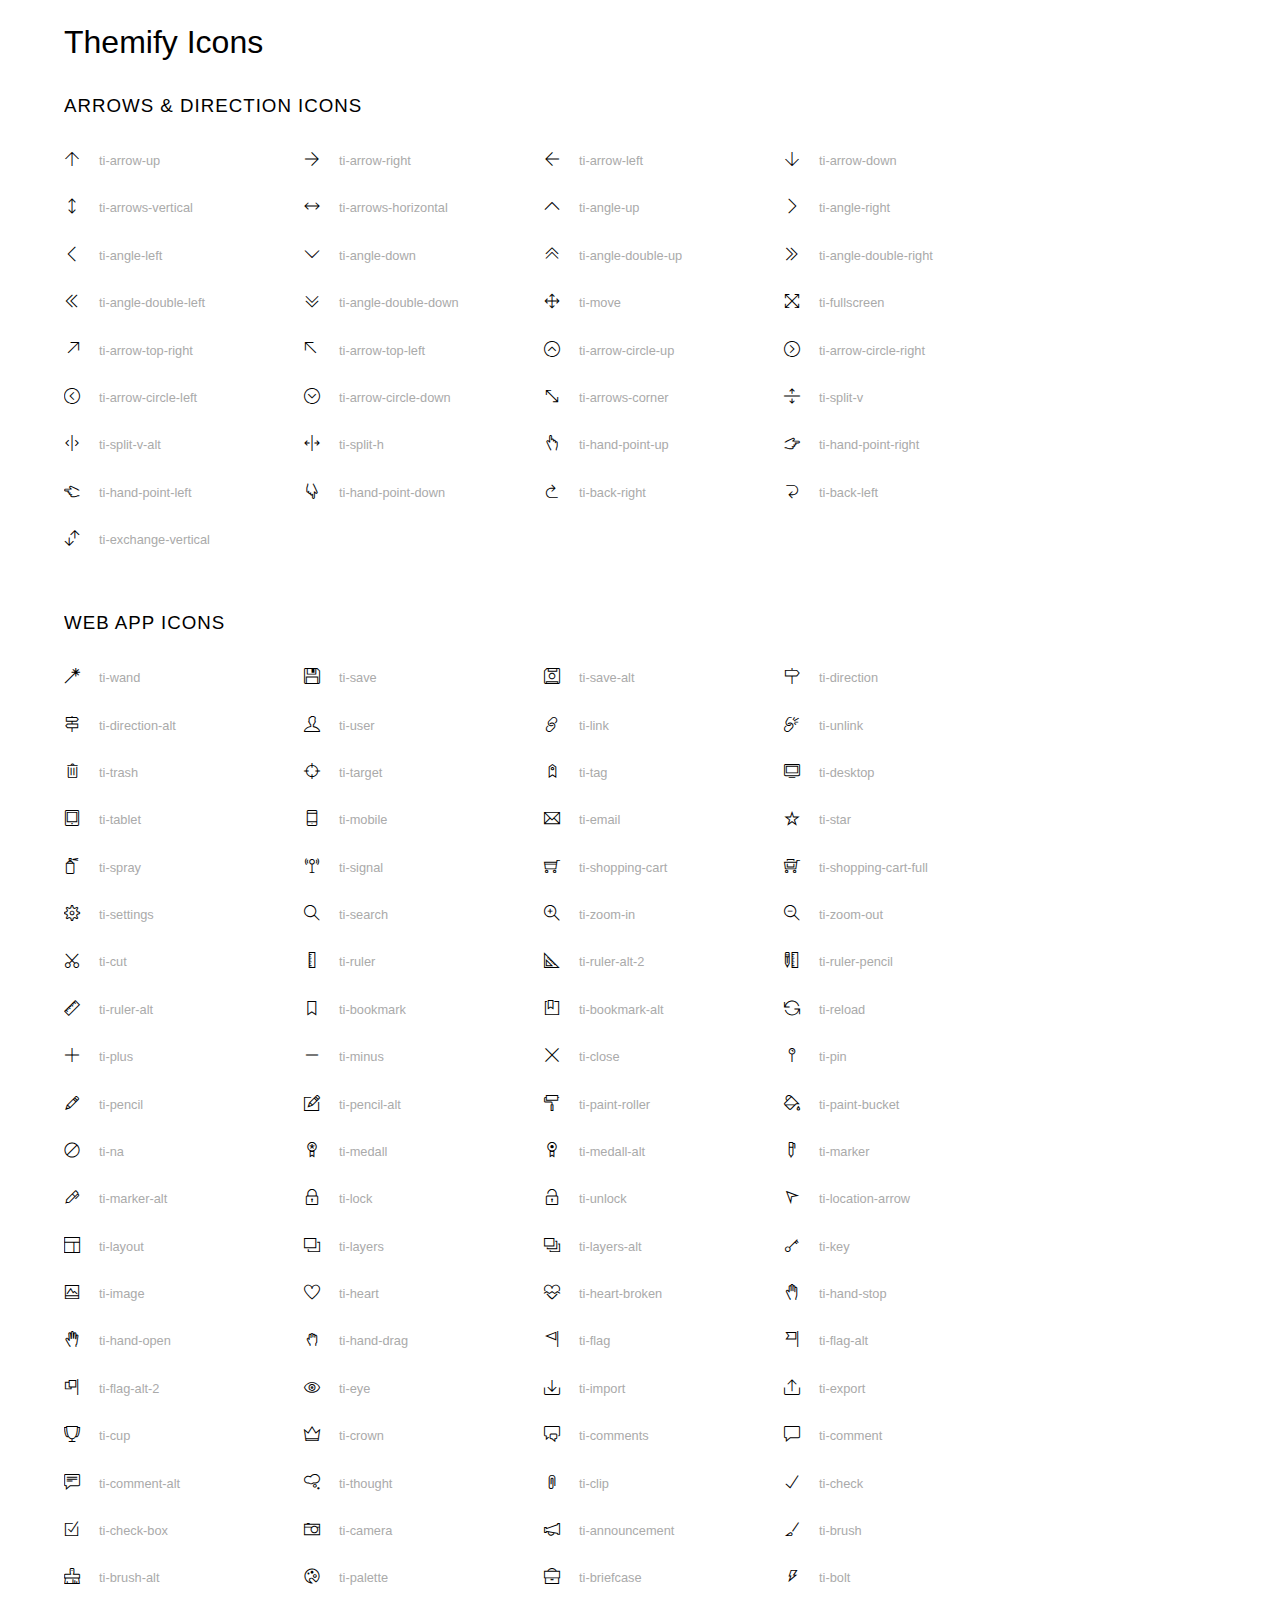
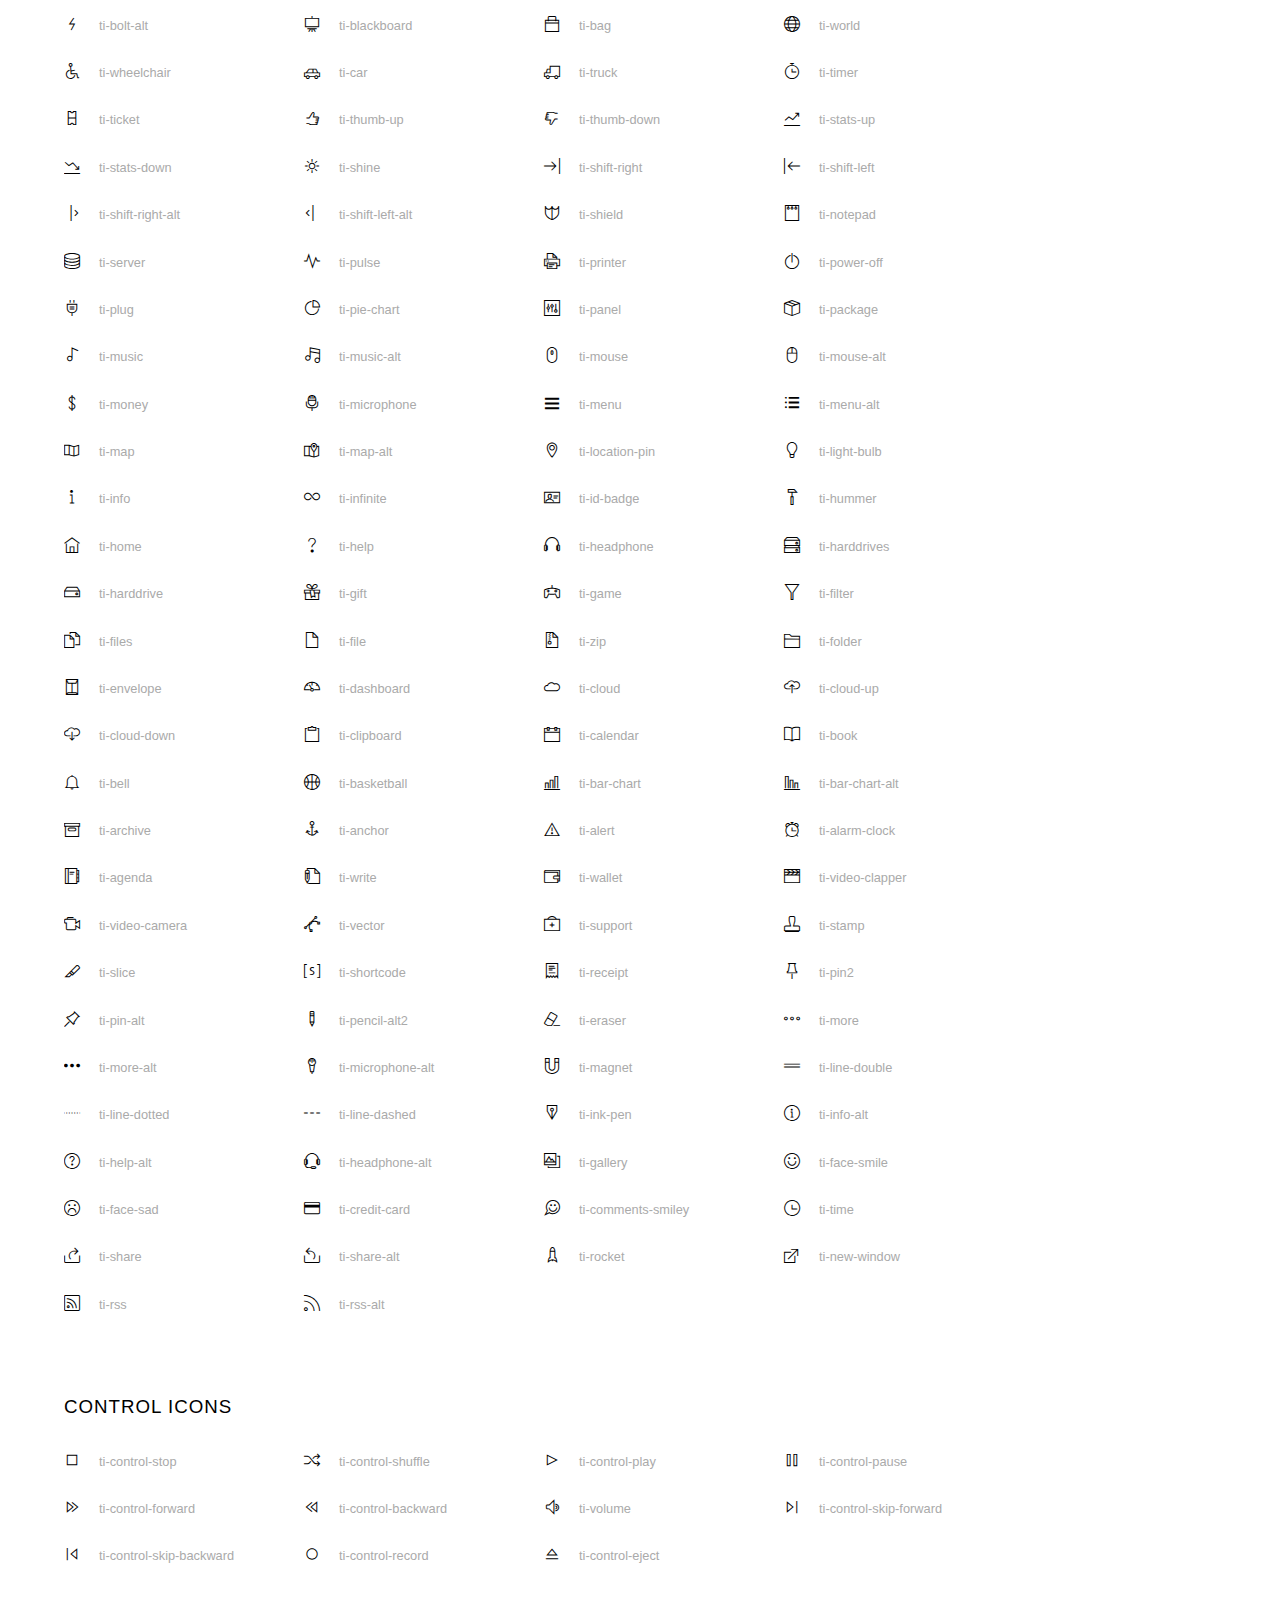
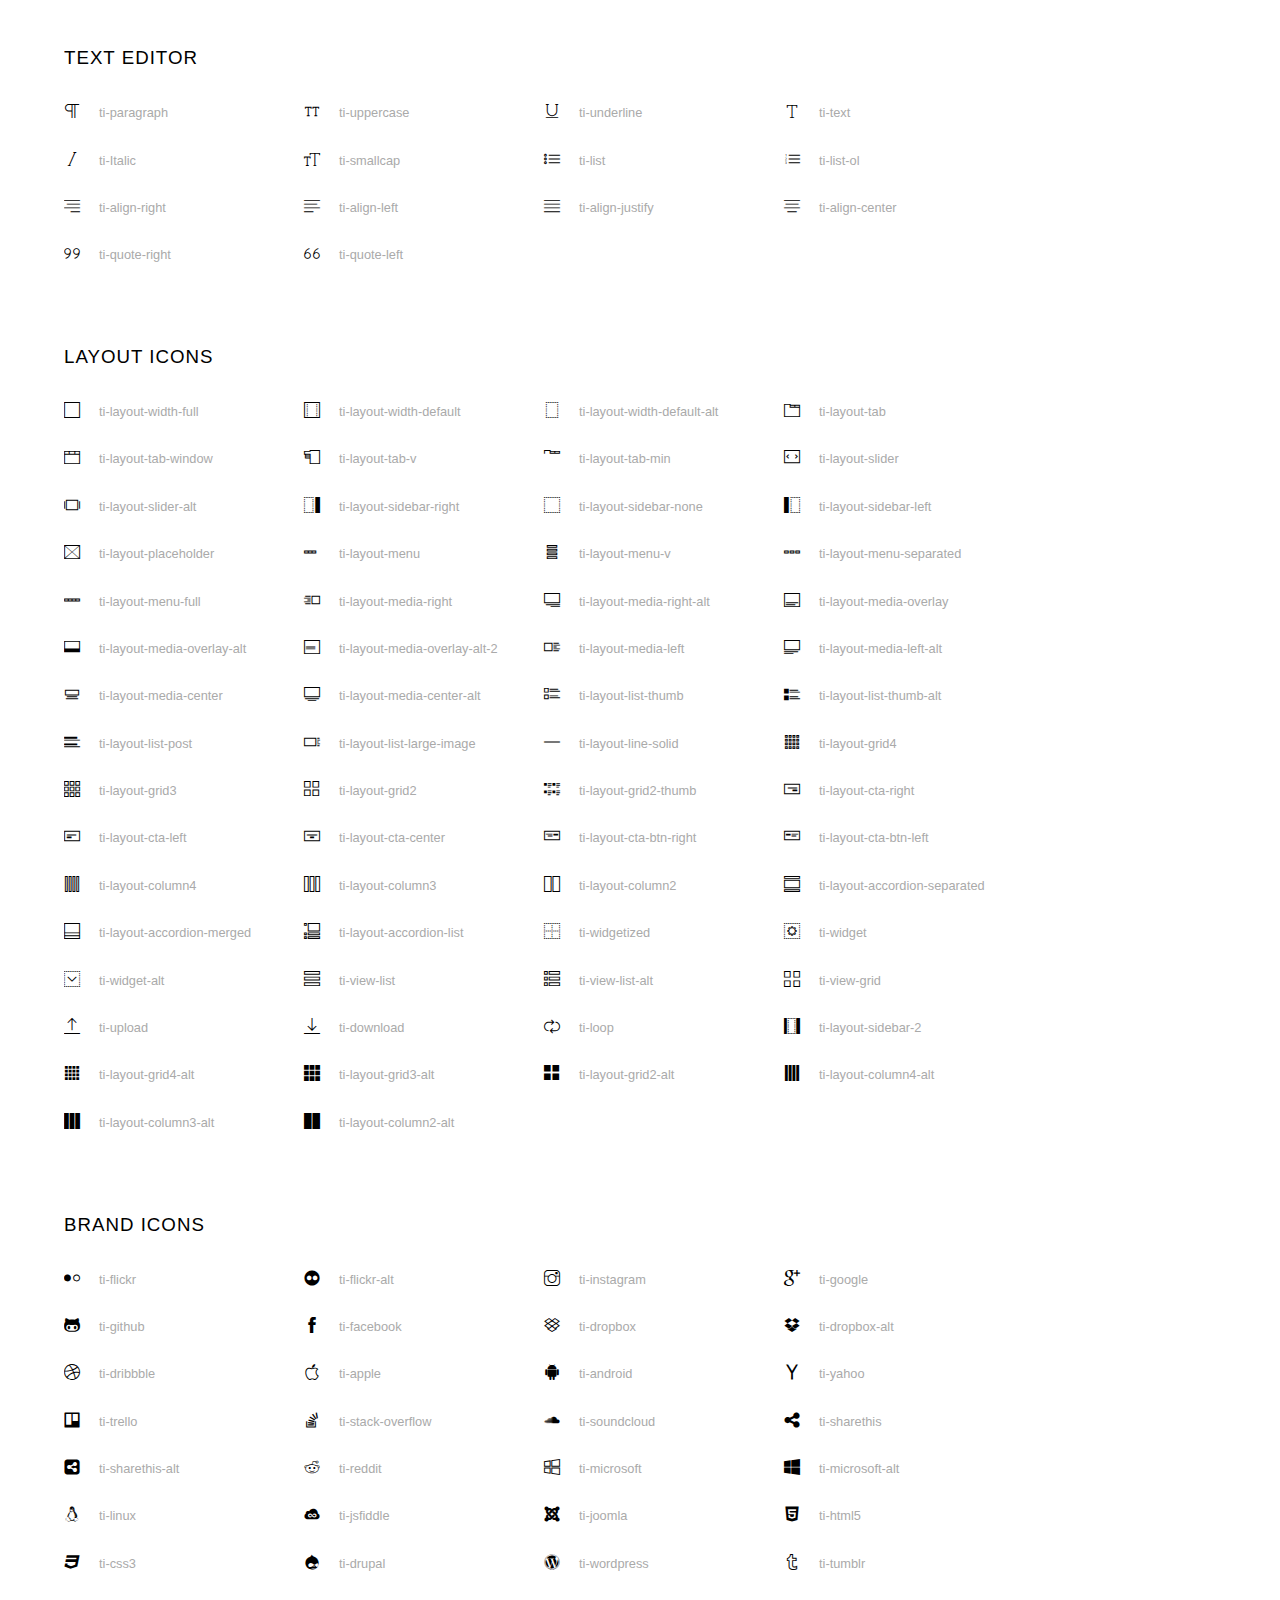
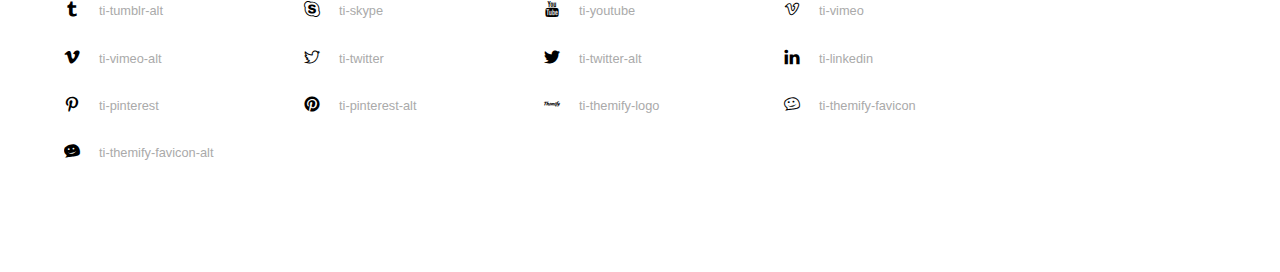
<file: application/static/vendors/themify-icons/index.html>
<!doctype html>
<html>
<head>
	<meta charset="utf-8">
	<title>Themify Icon Font</title>
	<meta name="viewport" content="width=device-width">
	<link rel="stylesheet" href="demo-files/demo.css">
	<link rel="stylesheet" href="themify-icons.css">
	<!--[if lt IE 8]><!-->
	<link rel="stylesheet" href="ie7/ie7.css">
	<!--<![endif]-->
</head>
<body>
	<h1>Themify Icons</h1>

	<div class="icon-section">

		<div class="icon-section">
			<h3>Arrows &amp; Direction Icons </h3>

			<div class="icon-container">
				<span class="ti-arrow-up"></span><span class="icon-name"> ti-arrow-up</span>
			</div>
			<div class="icon-container">
				<span class="ti-arrow-right"></span><span class="icon-name"> ti-arrow-right</span>
			</div>
			<div class="icon-container">
				<span class="ti-arrow-left"></span><span class="icon-name"> ti-arrow-left</span>
			</div>
			<div class="icon-container">
				<span class="ti-arrow-down"></span><span class="icon-name"> ti-arrow-down</span>
			</div>
			<div class="icon-container">
				<span class="ti-arrows-vertical"></span><span class="icon-name"> ti-arrows-vertical</span>
			</div>
			<div class="icon-container">
				<span class="ti-arrows-horizontal"></span><span class="icon-name"> ti-arrows-horizontal</span>
			</div>
			<div class="icon-container">
				<span class="ti-angle-up"></span><span class="icon-name"> ti-angle-up</span>
			</div>
			<div class="icon-container">
				<span class="ti-angle-right"></span><span class="icon-name"> ti-angle-right</span>
			</div>
			<div class="icon-container">
				<span class="ti-angle-left"></span><span class="icon-name"> ti-angle-left</span>
			</div>
			<div class="icon-container">
				<span class="ti-angle-down"></span><span class="icon-name"> ti-angle-down</span>
			</div>	
			<div class="icon-container">
				<span class="ti-angle-double-up"></span><span class="icon-name"> ti-angle-double-up</span>
			</div>
			<div class="icon-container">
				<span class="ti-angle-double-right"></span><span class="icon-name"> ti-angle-double-right</span>
			</div>
			<div class="icon-container">
				<span class="ti-angle-double-left"></span><span class="icon-name"> ti-angle-double-left</span>
			</div>
			<div class="icon-container">
				<span class="ti-angle-double-down"></span><span class="icon-name"> ti-angle-double-down</span>
			</div>					
			<div class="icon-container">
				<span class="ti-move"></span><span class="icon-name"> ti-move</span>
			</div>
			<div class="icon-container">
				<span class="ti-fullscreen"></span><span class="icon-name"> ti-fullscreen</span>
			</div>
			<div class="icon-container">
				<span class="ti-arrow-top-right"></span><span class="icon-name"> ti-arrow-top-right</span>
			</div>
			<div class="icon-container">
				<span class="ti-arrow-top-left"></span><span class="icon-name"> ti-arrow-top-left</span>
			</div>
			<div class="icon-container">
				<span class="ti-arrow-circle-up"></span><span class="icon-name"> ti-arrow-circle-up</span>
			</div>
			<div class="icon-container">
				<span class="ti-arrow-circle-right"></span><span class="icon-name"> ti-arrow-circle-right</span>
			</div>
			<div class="icon-container">
				<span class="ti-arrow-circle-left"></span><span class="icon-name"> ti-arrow-circle-left</span>
			</div>
			<div class="icon-container">
				<span class="ti-arrow-circle-down"></span><span class="icon-name"> ti-arrow-circle-down</span>
			</div>
			<div class="icon-container">
				<span class="ti-arrows-corner"></span><span class="icon-name"> ti-arrows-corner</span>
			</div>
			<div class="icon-container">
				<span class="ti-split-v"></span><span class="icon-name"> ti-split-v</span>
			</div>

			<div class="icon-container">
				<span class="ti-split-v-alt"></span><span class="icon-name"> ti-split-v-alt</span>
			</div>
			<div class="icon-container">
				<span class="ti-split-h"></span><span class="icon-name"> ti-split-h</span>
			</div>
			<div class="icon-container">
				<span class="ti-hand-point-up"></span><span class="icon-name"> ti-hand-point-up</span>
			</div>
			<div class="icon-container">
				<span class="ti-hand-point-right"></span><span class="icon-name"> ti-hand-point-right</span>
			</div>
			<div class="icon-container">
				<span class="ti-hand-point-left"></span><span class="icon-name"> ti-hand-point-left</span>
			</div>
			<div class="icon-container">
				<span class="ti-hand-point-down"></span><span class="icon-name"> ti-hand-point-down</span>
			</div>
			<div class="icon-container">
				<span class="ti-back-right"></span><span class="icon-name"> ti-back-right</span>
			</div>
			<div class="icon-container">
				<span class="ti-back-left"></span><span class="icon-name"> ti-back-left</span>
			</div>
			<div class="icon-container">
				<span class="ti-exchange-vertical"></span><span class="icon-name"> ti-exchange-vertical</span>
			</div>

		</div> <!-- Arrows Icons -->



		<h3>Web App Icons</h3>
		
		<div class="icon-section">

			<div class="icon-container">
				<span class="ti-wand"></span><span class="icon-name"> ti-wand</span>
			</div>
			<div class="icon-container">
				<span class="ti-save"></span><span class="icon-name"> ti-save</span>
			</div>
			<div class="icon-container">
				<span class="ti-save-alt"></span><span class="icon-name"> ti-save-alt</span>
			</div>

			<div class="icon-container">
				<span class="ti-direction"></span><span class="icon-name"> ti-direction</span>
			</div>
			<div class="icon-container">
				<span class="ti-direction-alt"></span><span class="icon-name"> ti-direction-alt</span>
			</div>
			<div class="icon-container">
				<span class="ti-user"></span><span class="icon-name"> ti-user</span>
			</div>
			<div class="icon-container">
				<span class="ti-link"></span><span class="icon-name"> ti-link</span>
			</div>
			<div class="icon-container">
				<span class="ti-unlink"></span><span class="icon-name"> ti-unlink</span>
			</div>
			<div class="icon-container">
				<span class="ti-trash"></span><span class="icon-name"> ti-trash</span>
			</div>
			<div class="icon-container">
				<span class="ti-target"></span><span class="icon-name"> ti-target</span>
			</div>
			<div class="icon-container">
				<span class="ti-tag"></span><span class="icon-name"> ti-tag</span>
			</div>
			<div class="icon-container">
				<span class="ti-desktop"></span><span class="icon-name"> ti-desktop</span>
			</div>
			<div class="icon-container">
				<span class="ti-tablet"></span><span class="icon-name"> ti-tablet</span>
			</div>
			<div class="icon-container">
				<span class="ti-mobile"></span><span class="icon-name"> ti-mobile</span>
			</div>
			<div class="icon-container">
				<span class="ti-email"></span><span class="icon-name"> ti-email</span>
			</div>	
			<div class="icon-container">
				<span class="ti-star"></span><span class="icon-name"> ti-star</span>
			</div>
			<div class="icon-container">
				<span class="ti-spray"></span><span class="icon-name"> ti-spray</span>
			</div>
			<div class="icon-container">
				<span class="ti-signal"></span><span class="icon-name"> ti-signal</span>
			</div>
			<div class="icon-container">
				<span class="ti-shopping-cart"></span><span class="icon-name"> ti-shopping-cart</span>
			</div>
			<div class="icon-container">
				<span class="ti-shopping-cart-full"></span><span class="icon-name"> ti-shopping-cart-full</span>
			</div>
			<div class="icon-container">
				<span class="ti-settings"></span><span class="icon-name"> ti-settings</span>
			</div>
			<div class="icon-container">
				<span class="ti-search"></span><span class="icon-name"> ti-search</span>
			</div>
			<div class="icon-container">
				<span class="ti-zoom-in"></span><span class="icon-name"> ti-zoom-in</span>
			</div>
			<div class="icon-container">
				<span class="ti-zoom-out"></span><span class="icon-name"> ti-zoom-out</span>
			</div>
			<div class="icon-container">
				<span class="ti-cut"></span><span class="icon-name"> ti-cut</span>
			</div>
			<div class="icon-container">
				<span class="ti-ruler"></span><span class="icon-name"> ti-ruler</span>
			</div>
			<div class="icon-container">
				<span class="ti-ruler-alt-2"></span><span class="icon-name"> ti-ruler-alt-2</span>
			</div>			
			<div class="icon-container">
				<span class="ti-ruler-pencil"></span><span class="icon-name"> ti-ruler-pencil</span>
			</div>
			<div class="icon-container">
				<span class="ti-ruler-alt"></span><span class="icon-name"> ti-ruler-alt</span>
			</div>
			<div class="icon-container">
				<span class="ti-bookmark"></span><span class="icon-name"> ti-bookmark</span>
			</div>
			<div class="icon-container">
				<span class="ti-bookmark-alt"></span><span class="icon-name"> ti-bookmark-alt</span>
			</div>
			<div class="icon-container">
				<span class="ti-reload"></span><span class="icon-name"> ti-reload</span>
			</div>
			<div class="icon-container">
				<span class="ti-plus"></span><span class="icon-name"> ti-plus</span>
			</div>
			<div class="icon-container">
				<span class="ti-minus"></span><span class="icon-name"> ti-minus</span>
			</div>
			<div class="icon-container">
				<span class="ti-close"></span><span class="icon-name"> ti-close</span>
			</div>			
			<div class="icon-container">
				<span class="ti-pin"></span><span class="icon-name"> ti-pin</span>
			</div>
			<div class="icon-container">
				<span class="ti-pencil"></span><span class="icon-name"> ti-pencil</span>
			</div>
					
		  	<div class="icon-container">
				<span class="ti-pencil-alt"></span><span class="icon-name"> ti-pencil-alt</span>
			</div>
			<div class="icon-container">
				<span class="ti-paint-roller"></span><span class="icon-name"> ti-paint-roller</span>
			</div>
			<div class="icon-container">
				<span class="ti-paint-bucket"></span><span class="icon-name"> ti-paint-bucket</span>
			</div>
			<div class="icon-container">
				<span class="ti-na"></span><span class="icon-name"> ti-na</span>
			</div>
			<div class="icon-container">
				<span class="ti-medall"></span><span class="icon-name"> ti-medall</span>
			</div>
			<div class="icon-container">
				<span class="ti-medall-alt"></span><span class="icon-name"> ti-medall-alt</span>
			</div>
			<div class="icon-container">
				<span class="ti-marker"></span><span class="icon-name"> ti-marker</span>
			</div>
			<div class="icon-container">
				<span class="ti-marker-alt"></span><span class="icon-name"> ti-marker-alt</span>
			</div>

			<div class="icon-container">
				<span class="ti-lock"></span><span class="icon-name"> ti-lock</span>
			</div>
			<div class="icon-container">
				<span class="ti-unlock"></span><span class="icon-name"> ti-unlock</span>
			</div>
			<div class="icon-container">
				<span class="ti-location-arrow"></span><span class="icon-name"> ti-location-arrow</span>
			</div>
			<div class="icon-container">
				<span class="ti-layout"></span><span class="icon-name"> ti-layout</span>
			</div>
			<div class="icon-container">
				<span class="ti-layers"></span><span class="icon-name"> ti-layers</span>
			</div>
			<div class="icon-container">
				<span class="ti-layers-alt"></span><span class="icon-name"> ti-layers-alt</span>
			</div>
			<div class="icon-container">
				<span class="ti-key"></span><span class="icon-name"> ti-key</span>
			</div>
			<div class="icon-container">
				<span class="ti-image"></span><span class="icon-name"> ti-image</span>
			</div>
			<div class="icon-container">
				<span class="ti-heart"></span><span class="icon-name"> ti-heart</span>
			</div>
			<div class="icon-container">
				<span class="ti-heart-broken"></span><span class="icon-name"> ti-heart-broken</span>
			</div>
			<div class="icon-container">
				<span class="ti-hand-stop"></span><span class="icon-name"> ti-hand-stop</span>
			</div>
			<div class="icon-container">
				<span class="ti-hand-open"></span><span class="icon-name"> ti-hand-open</span>
			</div>
			<div class="icon-container">
				<span class="ti-hand-drag"></span><span class="icon-name"> ti-hand-drag</span>
			</div>
			<div class="icon-container">
				<span class="ti-flag"></span><span class="icon-name"> ti-flag</span>
			</div>
			<div class="icon-container">
				<span class="ti-flag-alt"></span><span class="icon-name"> ti-flag-alt</span>
			</div>
			<div class="icon-container">
				<span class="ti-flag-alt-2"></span><span class="icon-name"> ti-flag-alt-2</span>
			</div>
			<div class="icon-container">
				<span class="ti-eye"></span><span class="icon-name"> ti-eye</span>
			</div>
			<div class="icon-container">
				<span class="ti-import"></span><span class="icon-name"> ti-import</span>
			</div>			
			<div class="icon-container">
				<span class="ti-export"></span><span class="icon-name"> ti-export</span>
			</div>
			<div class="icon-container">
				<span class="ti-cup"></span><span class="icon-name"> ti-cup</span>
			</div>
			<div class="icon-container">
				<span class="ti-crown"></span><span class="icon-name"> ti-crown</span>
			</div>
			<div class="icon-container">
				<span class="ti-comments"></span><span class="icon-name"> ti-comments</span>
			</div>
			<div class="icon-container">
				<span class="ti-comment"></span><span class="icon-name"> ti-comment</span>
			</div>
			<div class="icon-container">
				<span class="ti-comment-alt"></span><span class="icon-name"> ti-comment-alt</span>
			</div>
			<div class="icon-container">
				<span class="ti-thought"></span><span class="icon-name"> ti-thought</span>
			</div>			
			<div class="icon-container">
				<span class="ti-clip"></span><span class="icon-name"> ti-clip</span>
			</div>

			<div class="icon-container">
				<span class="ti-check"></span><span class="icon-name"> ti-check</span>
			</div>
			<div class="icon-container">
				<span class="ti-check-box"></span><span class="icon-name"> ti-check-box</span>
			</div>
			<div class="icon-container">
				<span class="ti-camera"></span><span class="icon-name"> ti-camera</span>
			</div>
			<div class="icon-container">
				<span class="ti-announcement"></span><span class="icon-name"> ti-announcement</span>
			</div>
			<div class="icon-container">
				<span class="ti-brush"></span><span class="icon-name"> ti-brush</span>
			</div>
			<div class="icon-container">
				<span class="ti-brush-alt"></span><span class="icon-name"> ti-brush-alt</span>
			</div>
			<div class="icon-container">
				<span class="ti-palette"></span><span class="icon-name"> ti-palette</span>
			</div>			
			<div class="icon-container">
				<span class="ti-briefcase"></span><span class="icon-name"> ti-briefcase</span>
			</div>
			<div class="icon-container">
				<span class="ti-bolt"></span><span class="icon-name"> ti-bolt</span>
			</div>
			<div class="icon-container">
				<span class="ti-bolt-alt"></span><span class="icon-name"> ti-bolt-alt</span>
			</div>
			<div class="icon-container">
				<span class="ti-blackboard"></span><span class="icon-name"> ti-blackboard</span>
			</div>
			<div class="icon-container">
				<span class="ti-bag"></span><span class="icon-name"> ti-bag</span>
			</div>
			<div class="icon-container">
				<span class="ti-world"></span><span class="icon-name"> ti-world</span>
			</div>
			<div class="icon-container">
				<span class="ti-wheelchair"></span><span class="icon-name"> ti-wheelchair</span>
			</div>
			<div class="icon-container">
				<span class="ti-car"></span><span class="icon-name"> ti-car</span>
			</div>
			<div class="icon-container">
				<span class="ti-truck"></span><span class="icon-name"> ti-truck</span>
			</div>
			<div class="icon-container">
				<span class="ti-timer"></span><span class="icon-name"> ti-timer</span>
			</div>
			<div class="icon-container">
				<span class="ti-ticket"></span><span class="icon-name"> ti-ticket</span>
			</div>
			<div class="icon-container">
				<span class="ti-thumb-up"></span><span class="icon-name"> ti-thumb-up</span>
			</div>
			<div class="icon-container">
				<span class="ti-thumb-down"></span><span class="icon-name"> ti-thumb-down</span>
			</div>

			<div class="icon-container">
				<span class="ti-stats-up"></span><span class="icon-name"> ti-stats-up</span>
			</div>
			<div class="icon-container">
				<span class="ti-stats-down"></span><span class="icon-name"> ti-stats-down</span>
			</div>
			<div class="icon-container">
				<span class="ti-shine"></span><span class="icon-name"> ti-shine</span>
			</div>
			<div class="icon-container">
				<span class="ti-shift-right"></span><span class="icon-name"> ti-shift-right</span>
			</div>
			<div class="icon-container">
				<span class="ti-shift-left"></span><span class="icon-name"> ti-shift-left</span>
			</div>

			<div class="icon-container">
				<span class="ti-shift-right-alt"></span><span class="icon-name"> ti-shift-right-alt</span>
			</div>
			<div class="icon-container">
				<span class="ti-shift-left-alt"></span><span class="icon-name"> ti-shift-left-alt</span>
			</div>
			<div class="icon-container">
				<span class="ti-shield"></span><span class="icon-name"> ti-shield</span>
			</div>
			<div class="icon-container">
				<span class="ti-notepad"></span><span class="icon-name"> ti-notepad</span>
			</div>
			<div class="icon-container">
				<span class="ti-server"></span><span class="icon-name"> ti-server</span>
			</div>

			<div class="icon-container">
				<span class="ti-pulse"></span><span class="icon-name"> ti-pulse</span>
			</div>
			<div class="icon-container">
				<span class="ti-printer"></span><span class="icon-name"> ti-printer</span>
			</div>
			<div class="icon-container">
				<span class="ti-power-off"></span><span class="icon-name"> ti-power-off</span>
			</div>
			<div class="icon-container">
				<span class="ti-plug"></span><span class="icon-name"> ti-plug</span>
			</div>
			<div class="icon-container">
				<span class="ti-pie-chart"></span><span class="icon-name"> ti-pie-chart</span>
			</div>

			<div class="icon-container">
				<span class="ti-panel"></span><span class="icon-name"> ti-panel</span>
			</div>
			<div class="icon-container">
				<span class="ti-package"></span><span class="icon-name"> ti-package</span>
			</div>
			<div class="icon-container">
				<span class="ti-music"></span><span class="icon-name"> ti-music</span>
			</div>
			<div class="icon-container">
				<span class="ti-music-alt"></span><span class="icon-name"> ti-music-alt</span>
			</div>
			<div class="icon-container">
				<span class="ti-mouse"></span><span class="icon-name"> ti-mouse</span>
			</div>
			<div class="icon-container">
				<span class="ti-mouse-alt"></span><span class="icon-name"> ti-mouse-alt</span>
			</div>
			<div class="icon-container">
				<span class="ti-money"></span><span class="icon-name"> ti-money</span>
			</div>
			<div class="icon-container">
				<span class="ti-microphone"></span><span class="icon-name"> ti-microphone</span>
			</div>
			<div class="icon-container">
				<span class="ti-menu"></span><span class="icon-name"> ti-menu</span>
			</div>
			<div class="icon-container">
				<span class="ti-menu-alt"></span><span class="icon-name"> ti-menu-alt</span>
			</div>
			<div class="icon-container">
				<span class="ti-map"></span><span class="icon-name"> ti-map</span>
			</div>
			<div class="icon-container">
				<span class="ti-map-alt"></span><span class="icon-name"> ti-map-alt</span>
			</div>

			<div class="icon-container">
				<span class="ti-location-pin"></span><span class="icon-name"> ti-location-pin</span>
			</div>

			<div class="icon-container">
				<span class="ti-light-bulb"></span><span class="icon-name"> ti-light-bulb</span>
			</div>
			<div class="icon-container">
				<span class="ti-info"></span><span class="icon-name"> ti-info</span>
			</div>
			<div class="icon-container">
				<span class="ti-infinite"></span><span class="icon-name"> ti-infinite</span>
			</div>
			<div class="icon-container">
				<span class="ti-id-badge"></span><span class="icon-name"> ti-id-badge</span>
			</div>
			<div class="icon-container">
				<span class="ti-hummer"></span><span class="icon-name"> ti-hummer</span>
			</div>
			<div class="icon-container">
				<span class="ti-home"></span><span class="icon-name"> ti-home</span>
			</div>
			<div class="icon-container">
				<span class="ti-help"></span><span class="icon-name"> ti-help</span>
			</div>
			<div class="icon-container">
				<span class="ti-headphone"></span><span class="icon-name"> ti-headphone</span>
			</div>
			<div class="icon-container">
				<span class="ti-harddrives"></span><span class="icon-name"> ti-harddrives</span>
			</div>
			<div class="icon-container">
				<span class="ti-harddrive"></span><span class="icon-name"> ti-harddrive</span>
			</div>
			<div class="icon-container">
				<span class="ti-gift"></span><span class="icon-name"> ti-gift</span>
			</div>
			<div class="icon-container">
				<span class="ti-game"></span><span class="icon-name"> ti-game</span>
			</div>
			<div class="icon-container">
				<span class="ti-filter"></span><span class="icon-name"> ti-filter</span>
			</div>
			<div class="icon-container">
				<span class="ti-files"></span><span class="icon-name"> ti-files</span>
			</div>
			<div class="icon-container">
				<span class="ti-file"></span><span class="icon-name"> ti-file</span>
			</div>
			<div class="icon-container">
				<span class="ti-zip"></span><span class="icon-name"> ti-zip</span>
			</div>
			<div class="icon-container">
				<span class="ti-folder"></span><span class="icon-name"> ti-folder</span>
			</div>			
			<div class="icon-container">
				<span class="ti-envelope"></span><span class="icon-name"> ti-envelope</span>
			</div>


			<div class="icon-container">
				<span class="ti-dashboard"></span><span class="icon-name"> ti-dashboard</span>
			</div>
			<div class="icon-container">
				<span class="ti-cloud"></span><span class="icon-name"> ti-cloud</span>
			</div>
			<div class="icon-container">
				<span class="ti-cloud-up"></span><span class="icon-name"> ti-cloud-up</span>
			</div>
			<div class="icon-container">
				<span class="ti-cloud-down"></span><span class="icon-name"> ti-cloud-down</span>
			</div>
			<div class="icon-container">
				<span class="ti-clipboard"></span><span class="icon-name"> ti-clipboard</span>
			</div>
			<div class="icon-container">
				<span class="ti-calendar"></span><span class="icon-name"> ti-calendar</span>
			</div>
			<div class="icon-container">
				<span class="ti-book"></span><span class="icon-name"> ti-book</span>
			</div>
			<div class="icon-container">
				<span class="ti-bell"></span><span class="icon-name"> ti-bell</span>
			</div>
			<div class="icon-container">
				<span class="ti-basketball"></span><span class="icon-name"> ti-basketball</span>
			</div>
			<div class="icon-container">
				<span class="ti-bar-chart"></span><span class="icon-name"> ti-bar-chart</span>
			</div>
			<div class="icon-container">
				<span class="ti-bar-chart-alt"></span><span class="icon-name"> ti-bar-chart-alt</span>
			</div>


			<div class="icon-container">
				<span class="ti-archive"></span><span class="icon-name"> ti-archive</span>
			</div>
			<div class="icon-container">
				<span class="ti-anchor"></span><span class="icon-name"> ti-anchor</span>
			</div>

			<div class="icon-container">
				<span class="ti-alert"></span><span class="icon-name"> ti-alert</span>
			</div>
			<div class="icon-container">
				<span class="ti-alarm-clock"></span><span class="icon-name"> ti-alarm-clock</span>
			</div>
			<div class="icon-container">
				<span class="ti-agenda"></span><span class="icon-name"> ti-agenda</span>
			</div>
			<div class="icon-container">
				<span class="ti-write"></span><span class="icon-name"> ti-write</span>
			</div>

			<div class="icon-container">
				<span class="ti-wallet"></span><span class="icon-name"> ti-wallet</span>
			</div>
			<div class="icon-container">
				<span class="ti-video-clapper"></span><span class="icon-name"> ti-video-clapper</span>
			</div>
			<div class="icon-container">
				<span class="ti-video-camera"></span><span class="icon-name"> ti-video-camera</span>
			</div>
			<div class="icon-container">
				<span class="ti-vector"></span><span class="icon-name"> ti-vector</span>
			</div>

			<div class="icon-container">
				<span class="ti-support"></span><span class="icon-name"> ti-support</span>
			</div>
			<div class="icon-container">
				<span class="ti-stamp"></span><span class="icon-name"> ti-stamp</span>
			</div>
			<div class="icon-container">
				<span class="ti-slice"></span><span class="icon-name"> ti-slice</span>
			</div>
			<div class="icon-container">
				<span class="ti-shortcode"></span><span class="icon-name"> ti-shortcode</span>
			</div>
			<div class="icon-container">
				<span class="ti-receipt"></span><span class="icon-name"> ti-receipt</span>
			</div>
			<div class="icon-container">
				<span class="ti-pin2"></span><span class="icon-name"> ti-pin2</span>
			</div>
			<div class="icon-container">
				<span class="ti-pin-alt"></span><span class="icon-name"> ti-pin-alt</span>
			</div>
			<div class="icon-container">
				<span class="ti-pencil-alt2"></span><span class="icon-name"> ti-pencil-alt2</span>
			</div>
			<div class="icon-container">
				<span class="ti-eraser"></span><span class="icon-name"> ti-eraser</span>
			</div>			
			<div class="icon-container">
				<span class="ti-more"></span><span class="icon-name"> ti-more</span>
			</div>
			<div class="icon-container">
				<span class="ti-more-alt"></span><span class="icon-name"> ti-more-alt</span>
			</div>
			<div class="icon-container">
				<span class="ti-microphone-alt"></span><span class="icon-name"> ti-microphone-alt</span>
			</div>
			<div class="icon-container">
				<span class="ti-magnet"></span><span class="icon-name"> ti-magnet</span>
			</div>
			<div class="icon-container">
				<span class="ti-line-double"></span><span class="icon-name"> ti-line-double</span>
			</div>
			<div class="icon-container">
				<span class="ti-line-dotted"></span><span class="icon-name"> ti-line-dotted</span>
			</div>
			<div class="icon-container">
				<span class="ti-line-dashed"></span><span class="icon-name"> ti-line-dashed</span>
			</div>

			<div class="icon-container">
				<span class="ti-ink-pen"></span><span class="icon-name"> ti-ink-pen</span>
			</div>
			<div class="icon-container">
				<span class="ti-info-alt"></span><span class="icon-name"> ti-info-alt</span>
			</div>
			<div class="icon-container">
				<span class="ti-help-alt"></span><span class="icon-name"> ti-help-alt</span>
			</div>
			<div class="icon-container">
				<span class="ti-headphone-alt"></span><span class="icon-name"> ti-headphone-alt</span>
			</div>

			<div class="icon-container">
				<span class="ti-gallery"></span><span class="icon-name"> ti-gallery</span>
			</div>
			<div class="icon-container">
				<span class="ti-face-smile"></span><span class="icon-name"> ti-face-smile</span>
			</div>
			<div class="icon-container">
				<span class="ti-face-sad"></span><span class="icon-name"> ti-face-sad</span>
			</div>
			<div class="icon-container">
				<span class="ti-credit-card"></span><span class="icon-name"> ti-credit-card</span>
			</div>
			<div class="icon-container">
				<span class="ti-comments-smiley"></span><span class="icon-name"> ti-comments-smiley</span>
			</div>
			<div class="icon-container">
				<span class="ti-time"></span><span class="icon-name"> ti-time</span>
			</div>
			<div class="icon-container">
				<span class="ti-share"></span><span class="icon-name"> ti-share</span>
			</div>
			<div class="icon-container">
				<span class="ti-share-alt"></span><span class="icon-name"> ti-share-alt</span>
			</div>
			<div class="icon-container">
				<span class="ti-rocket"></span><span class="icon-name"> ti-rocket</span>
			</div>

			<div class="icon-container">
				<span class="ti-new-window"></span><span class="icon-name"> ti-new-window</span>
			</div>

			<div class="icon-container">
				<span class="ti-rss"></span><span class="icon-name"> ti-rss</span>
			</div>

			<div class="icon-container">
				<span class="ti-rss-alt"></span><span class="icon-name"> ti-rss-alt</span>
			</div>
			
		</div><!-- Web App Icons -->


		<div class="icon-section">
			<h3>Control Icons</h3>
			<div class="icon-container">
				<span class="ti-control-stop"></span><span class="icon-name"> ti-control-stop</span>
			</div>
			<div class="icon-container">
				<span class="ti-control-shuffle"></span><span class="icon-name"> ti-control-shuffle</span>
			</div>
			<div class="icon-container">
				<span class="ti-control-play"></span><span class="icon-name"> ti-control-play</span>
			</div>
			<div class="icon-container">
				<span class="ti-control-pause"></span><span class="icon-name"> ti-control-pause</span>
			</div>
			<div class="icon-container">
				<span class="ti-control-forward"></span><span class="icon-name"> ti-control-forward</span>
			</div>
			<div class="icon-container">
				<span class="ti-control-backward"></span><span class="icon-name"> ti-control-backward</span>
			</div>	
			<div class="icon-container">
				<span class="ti-volume"></span><span class="icon-name"> ti-volume</span>
			</div>
			<div class="icon-container">
				<span class="ti-control-skip-forward"></span><span class="icon-name"> ti-control-skip-forward</span>
			</div>
			<div class="icon-container">
				<span class="ti-control-skip-backward"></span><span class="icon-name"> ti-control-skip-backward</span>
			</div>
			<div class="icon-container">
				<span class="ti-control-record"></span><span class="icon-name"> ti-control-record</span>
			</div>
			<div class="icon-container">
				<span class="ti-control-eject"></span><span class="icon-name"> ti-control-eject</span>
			</div>			
		</div> <!-- Control Icons -->


		<div class="icon-section">
			<h3>Text Editor</h3>

			<div class="icon-container">
				<span class="ti-paragraph"></span><span class="icon-name"> ti-paragraph</span>
			</div>
			<div class="icon-container">
				<span class="ti-uppercase"></span><span class="icon-name"> ti-uppercase</span>
			</div>

			<div class="icon-container">
				<span class="ti-underline"></span><span class="icon-name"> ti-underline</span>
			</div>
			<div class="icon-container">
				<span class="ti-text"></span><span class="icon-name"> ti-text</span>
			</div>
			<div class="icon-container">
				<span class="ti-Italic"></span><span class="icon-name"> ti-Italic</span>
			</div>
			<div class="icon-container">
				<span class="ti-smallcap"></span><span class="icon-name"> ti-smallcap</span>
			</div>
			<div class="icon-container">
				<span class="ti-list"></span><span class="icon-name"> ti-list</span>
			</div>
			<div class="icon-container">
				<span class="ti-list-ol"></span><span class="icon-name"> ti-list-ol</span>
			</div>
			<div class="icon-container">
				<span class="ti-align-right"></span><span class="icon-name"> ti-align-right</span>
			</div>
			<div class="icon-container">
				<span class="ti-align-left"></span><span class="icon-name"> ti-align-left</span>
			</div>
			<div class="icon-container">
				<span class="ti-align-justify"></span><span class="icon-name"> ti-align-justify</span>
			</div>
			<div class="icon-container">
				<span class="ti-align-center"></span><span class="icon-name"> ti-align-center</span>
			</div>
			<div class="icon-container">
				<span class="ti-quote-right"></span><span class="icon-name"> ti-quote-right</span>
			</div>
			<div class="icon-container">
				<span class="ti-quote-left"></span><span class="icon-name"> ti-quote-left</span>
			</div>

		</div> <!-- Text Editor -->



		<div class="icon-section">
			<h3>Layout Icons</h3>
			<div class="icon-container">
				<span class="ti-layout-width-full"></span><span class="icon-name"> ti-layout-width-full</span>
			</div>
			<div class="icon-container">
				<span class="ti-layout-width-default"></span><span class="icon-name"> ti-layout-width-default</span>
			</div>
			<div class="icon-container">
				<span class="ti-layout-width-default-alt"></span><span class="icon-name"> ti-layout-width-default-alt</span>
			</div>
			<div class="icon-container">
				<span class="ti-layout-tab"></span><span class="icon-name"> ti-layout-tab</span>
			</div>
			<div class="icon-container">
				<span class="ti-layout-tab-window"></span><span class="icon-name"> ti-layout-tab-window</span>
			</div>
			<div class="icon-container">
				<span class="ti-layout-tab-v"></span><span class="icon-name"> ti-layout-tab-v</span>
			</div>
			<div class="icon-container">
				<span class="ti-layout-tab-min"></span><span class="icon-name"> ti-layout-tab-min</span>
			</div>
			<div class="icon-container">
				<span class="ti-layout-slider"></span><span class="icon-name"> ti-layout-slider</span>
			</div>
			<div class="icon-container">
				<span class="ti-layout-slider-alt"></span><span class="icon-name"> ti-layout-slider-alt</span>
			</div>
			<div class="icon-container">
				<span class="ti-layout-sidebar-right"></span><span class="icon-name"> ti-layout-sidebar-right</span>
			</div>
			<div class="icon-container">
				<span class="ti-layout-sidebar-none"></span><span class="icon-name"> ti-layout-sidebar-none</span>
			</div>
			<div class="icon-container">
				<span class="ti-layout-sidebar-left"></span><span class="icon-name"> ti-layout-sidebar-left</span>
			</div>
			<div class="icon-container">
				<span class="ti-layout-placeholder"></span><span class="icon-name"> ti-layout-placeholder</span>
			</div>
			<div class="icon-container">
				<span class="ti-layout-menu"></span><span class="icon-name"> ti-layout-menu</span>
			</div>
			<div class="icon-container">
				<span class="ti-layout-menu-v"></span><span class="icon-name"> ti-layout-menu-v</span>
			</div>
			<div class="icon-container">
				<span class="ti-layout-menu-separated"></span><span class="icon-name"> ti-layout-menu-separated</span>
			</div>
			<div class="icon-container">
				<span class="ti-layout-menu-full"></span><span class="icon-name"> ti-layout-menu-full</span>
			</div>
			<div class="icon-container">
				<span class="ti-layout-media-right"></span><span class="icon-name"> ti-layout-media-right</span>
			</div>
			<div class="icon-container">
				<span class="ti-layout-media-right-alt"></span><span class="icon-name"> ti-layout-media-right-alt</span>
			</div>
			<div class="icon-container">
				<span class="ti-layout-media-overlay"></span><span class="icon-name"> ti-layout-media-overlay</span>
			</div>
			<div class="icon-container">
				<span class="ti-layout-media-overlay-alt"></span><span class="icon-name"> ti-layout-media-overlay-alt</span>
			</div>
			<div class="icon-container">
				<span class="ti-layout-media-overlay-alt-2"></span><span class="icon-name"> ti-layout-media-overlay-alt-2</span>
			</div>
			<div class="icon-container">
				<span class="ti-layout-media-left"></span><span class="icon-name"> ti-layout-media-left</span>
			</div>
			<div class="icon-container">
				<span class="ti-layout-media-left-alt"></span><span class="icon-name"> ti-layout-media-left-alt</span>
			</div>
			<div class="icon-container">
				<span class="ti-layout-media-center"></span><span class="icon-name"> ti-layout-media-center</span>
			</div>
			<div class="icon-container">
				<span class="ti-layout-media-center-alt"></span><span class="icon-name"> ti-layout-media-center-alt</span>
			</div>
			<div class="icon-container">
				<span class="ti-layout-list-thumb"></span><span class="icon-name"> ti-layout-list-thumb</span>
			</div>
			<div class="icon-container">
				<span class="ti-layout-list-thumb-alt"></span><span class="icon-name"> ti-layout-list-thumb-alt</span>
			</div>
			<div class="icon-container">
				<span class="ti-layout-list-post"></span><span class="icon-name"> ti-layout-list-post</span>
			</div>
			<div class="icon-container">
				<span class="ti-layout-list-large-image"></span><span class="icon-name"> ti-layout-list-large-image</span>
			</div>
			<div class="icon-container">
				<span class="ti-layout-line-solid"></span><span class="icon-name"> ti-layout-line-solid</span>
			</div>
			<div class="icon-container">
				<span class="ti-layout-grid4"></span><span class="icon-name"> ti-layout-grid4</span>
			</div>
			<div class="icon-container">
				<span class="ti-layout-grid3"></span><span class="icon-name"> ti-layout-grid3</span>
			</div>
			<div class="icon-container">
				<span class="ti-layout-grid2"></span><span class="icon-name"> ti-layout-grid2</span>
			</div>
			<div class="icon-container">
				<span class="ti-layout-grid2-thumb"></span><span class="icon-name"> ti-layout-grid2-thumb</span>
			</div>
			<div class="icon-container">
				<span class="ti-layout-cta-right"></span><span class="icon-name"> ti-layout-cta-right</span>
			</div>
			<div class="icon-container">
				<span class="ti-layout-cta-left"></span><span class="icon-name"> ti-layout-cta-left</span>
			</div>
			<div class="icon-container">
				<span class="ti-layout-cta-center"></span><span class="icon-name"> ti-layout-cta-center</span>
			</div>
			<div class="icon-container">
				<span class="ti-layout-cta-btn-right"></span><span class="icon-name"> ti-layout-cta-btn-right</span>
			</div>
			<div class="icon-container">
				<span class="ti-layout-cta-btn-left"></span><span class="icon-name"> ti-layout-cta-btn-left</span>
			</div>
			<div class="icon-container">
				<span class="ti-layout-column4"></span><span class="icon-name"> ti-layout-column4</span>
			</div>
			<div class="icon-container">
				<span class="ti-layout-column3"></span><span class="icon-name"> ti-layout-column3</span>
			</div>
			<div class="icon-container">
				<span class="ti-layout-column2"></span><span class="icon-name"> ti-layout-column2</span>
			</div>
			<div class="icon-container">
				<span class="ti-layout-accordion-separated"></span><span class="icon-name"> ti-layout-accordion-separated</span>
			</div>
			<div class="icon-container">
				<span class="ti-layout-accordion-merged"></span><span class="icon-name"> ti-layout-accordion-merged</span>
			</div>
			<div class="icon-container">
				<span class="ti-layout-accordion-list"></span><span class="icon-name"> ti-layout-accordion-list</span>
			</div>
			<div class="icon-container">
				<span class="ti-widgetized"></span><span class="icon-name"> ti-widgetized</span>
			</div>
			<div class="icon-container">
				<span class="ti-widget"></span><span class="icon-name"> ti-widget</span>
			</div>
			<div class="icon-container">
				<span class="ti-widget-alt"></span><span class="icon-name"> ti-widget-alt</span>
			</div>
			<div class="icon-container">
				<span class="ti-view-list"></span><span class="icon-name"> ti-view-list</span>
			</div>
			<div class="icon-container">
				<span class="ti-view-list-alt"></span><span class="icon-name"> ti-view-list-alt</span>
			</div>
			<div class="icon-container">
				<span class="ti-view-grid"></span><span class="icon-name"> ti-view-grid</span>
			</div>
			<div class="icon-container">
				<span class="ti-upload"></span><span class="icon-name"> ti-upload</span>
			</div>
			<div class="icon-container">
				<span class="ti-download"></span><span class="icon-name"> ti-download</span>
			</div>	
			<div class="icon-container">
				<span class="ti-loop"></span><span class="icon-name"> ti-loop</span>
			</div>
			<div class="icon-container">
				<span class="ti-layout-sidebar-2"></span><span class="icon-name"> ti-layout-sidebar-2</span>
			</div>
			<div class="icon-container">
				<span class="ti-layout-grid4-alt"></span><span class="icon-name"> ti-layout-grid4-alt</span>
			</div>
			<div class="icon-container">
				<span class="ti-layout-grid3-alt"></span><span class="icon-name"> ti-layout-grid3-alt</span>
			</div>
			<div class="icon-container">
				<span class="ti-layout-grid2-alt"></span><span class="icon-name"> ti-layout-grid2-alt</span>
			</div>
			<div class="icon-container">
				<span class="ti-layout-column4-alt"></span><span class="icon-name"> ti-layout-column4-alt</span>
			</div>
			<div class="icon-container">
				<span class="ti-layout-column3-alt"></span><span class="icon-name"> ti-layout-column3-alt</span>
			</div>
			<div class="icon-container">
				<span class="ti-layout-column2-alt"></span><span class="icon-name"> ti-layout-column2-alt</span>
			</div>		


		</div> <!-- Layout Icons -->


		<div class="icon-section">
			<h3>Brand Icons</h3>

			<div class="icon-container">
				<span class="ti-flickr"></span><span class="icon-name"> ti-flickr</span>
			</div>
			<div class="icon-container">
				<span class="ti-flickr-alt"></span><span class="icon-name"> ti-flickr-alt</span>
			</div>			
			<div class="icon-container">
				<span class="ti-instagram"></span><span class="icon-name"> ti-instagram</span>
			</div>
			<div class="icon-container">
				<span class="ti-google"></span><span class="icon-name"> ti-google</span>
			</div>
			<div class="icon-container">
				<span class="ti-github"></span><span class="icon-name"> ti-github</span>
			</div>

			<div class="icon-container">
				<span class="ti-facebook"></span><span class="icon-name"> ti-facebook</span>
			</div>
			<div class="icon-container">
				<span class="ti-dropbox"></span><span class="icon-name"> ti-dropbox</span>
			</div>
			<div class="icon-container">
				<span class="ti-dropbox-alt"></span><span class="icon-name"> ti-dropbox-alt</span>
			</div>
			<div class="icon-container">
				<span class="ti-dribbble"></span><span class="icon-name"> ti-dribbble</span>
			</div>
			<div class="icon-container">
				<span class="ti-apple"></span><span class="icon-name"> ti-apple</span>
			</div>
			<div class="icon-container">
				<span class="ti-android"></span><span class="icon-name"> ti-android</span>
			</div>
			<div class="icon-container">
				<span class="ti-yahoo"></span><span class="icon-name"> ti-yahoo</span>
			</div>
			<div class="icon-container">
				<span class="ti-trello"></span><span class="icon-name"> ti-trello</span>
			</div>
			<div class="icon-container">
				<span class="ti-stack-overflow"></span><span class="icon-name"> ti-stack-overflow</span>
			</div>
			<div class="icon-container">
				<span class="ti-soundcloud"></span><span class="icon-name"> ti-soundcloud</span>
			</div>
			<div class="icon-container">
				<span class="ti-sharethis"></span><span class="icon-name"> ti-sharethis</span>
			</div>
			<div class="icon-container">
				<span class="ti-sharethis-alt"></span><span class="icon-name"> ti-sharethis-alt</span>
			</div>
			<div class="icon-container">
				<span class="ti-reddit"></span><span class="icon-name"> ti-reddit</span>
			</div>

			<div class="icon-container">
				<span class="ti-microsoft"></span><span class="icon-name"> ti-microsoft</span>
			</div>
			<div class="icon-container">
				<span class="ti-microsoft-alt"></span><span class="icon-name"> ti-microsoft-alt</span>
			</div>
			<div class="icon-container">
				<span class="ti-linux"></span><span class="icon-name"> ti-linux</span>
			</div>
			<div class="icon-container">
				<span class="ti-jsfiddle"></span><span class="icon-name"> ti-jsfiddle</span>
			</div>
			<div class="icon-container">
				<span class="ti-joomla"></span><span class="icon-name"> ti-joomla</span>
			</div>
			<div class="icon-container">
				<span class="ti-html5"></span><span class="icon-name"> ti-html5</span>
			</div>
			<div class="icon-container">
				<span class="ti-css3"></span><span class="icon-name"> ti-css3</span>
			</div>	
			<div class="icon-container">
				<span class="ti-drupal"></span><span class="icon-name"> ti-drupal</span>
			</div>
			<div class="icon-container">
				<span class="ti-wordpress"></span><span class="icon-name"> ti-wordpress</span>
			</div>		
			<div class="icon-container">
				<span class="ti-tumblr"></span><span class="icon-name"> ti-tumblr</span>
			</div>
			<div class="icon-container">
				<span class="ti-tumblr-alt"></span><span class="icon-name"> ti-tumblr-alt</span>
			</div>
			<div class="icon-container">
				<span class="ti-skype"></span><span class="icon-name"> ti-skype</span>
			</div>
			<div class="icon-container">
				<span class="ti-youtube"></span><span class="icon-name"> ti-youtube</span>
			</div>
			<div class="icon-container">
				<span class="ti-vimeo"></span><span class="icon-name"> ti-vimeo</span>
			</div>
			<div class="icon-container">
				<span class="ti-vimeo-alt"></span><span class="icon-name"> ti-vimeo-alt</span>
			</div>			
			<div class="icon-container">
				<span class="ti-twitter"></span><span class="icon-name"> ti-twitter</span>
			</div>
			<div class="icon-container">
				<span class="ti-twitter-alt"></span><span class="icon-name"> ti-twitter-alt</span>
			</div>
			<div class="icon-container">
				<span class="ti-linkedin"></span><span class="icon-name"> ti-linkedin</span>
			</div>
			<div class="icon-container">
				<span class="ti-pinterest"></span><span class="icon-name"> ti-pinterest</span>
			</div>

			<div class="icon-container">
				<span class="ti-pinterest-alt"></span><span class="icon-name"> ti-pinterest-alt</span>
			</div>
			<div class="icon-container">
				<span class="ti-themify-logo"></span><span class="icon-name"> ti-themify-logo</span>
			</div>
			<div class="icon-container">
				<span class="ti-themify-favicon"></span><span class="icon-name"> ti-themify-favicon</span>
			</div>
			<div class="icon-container">
				<span class="ti-themify-favicon-alt"></span><span class="icon-name"> ti-themify-favicon-alt</span>
			</div>

		</div> <!-- brand Icons -->

	</div>

</body>
</html>
</file>
<file: application/static/vendors/themify-icons/demo-files/demo.css>
body {
	font: normal 1em/1.5em Arial, Helvetica, sans-serif;
	max-width: 90%;
	margin: 30px auto 0;
}
h1, h3 {
	font-weight: normal;
}
h3 {
	font-size: 1.4;
	text-transform: uppercase;
	letter-spacing: 1px;
}

.icon-section {
	margin: 0 0 3em;
	clear: both;
	overflow: hidden;
}
.icon-container {
	width: 240px; 
	padding: .7em 0;
	float: left; 
	position: relative;
	text-align: left;
}
.icon-container [class^="ti-"], 
.icon-container [class*=" ti-"] {
	color: #000;
	position: absolute;
	margin-top: 3px;
	transition: .3s;
}
.icon-container:hover [class^="ti-"],
.icon-container:hover [class*=" ti-"] {
	font-size: 2.2em;
	margin-top: -5px;
}
.icon-container:hover .icon-name {
	color: #000;
}
.icon-name {
	color: #aaa;
	margin-left: 35px;
	font-size: .8em;
	transition: .3s;
}
.icon-container:hover .icon-name {
	margin-left: 45px;
}
</file>
<file: application/static/vendors/themify-icons/themify-icons.css>
@font-face {
	font-family: 'themify';
	src:url('fonts/themify.eot?-fvbane');
	src:url('fonts/themify.eot?#iefix-fvbane') format('embedded-opentype'),
		url('fonts/themify.woff?-fvbane') format('woff'),
		url('fonts/themify.ttf?-fvbane') format('truetype'),
		url('fonts/themify.svg?-fvbane#themify') format('svg');
	font-weight: normal;
	font-style: normal;
}

[class^="ti-"], [class*=" ti-"] {
	font-family: 'themify';
	speak: none;
	font-style: normal;
	font-weight: normal;
	font-variant: normal;
	text-transform: none;
	line-height: 1;

	/* Better Font Rendering =========== */
	-webkit-font-smoothing: antialiased;
	-moz-osx-font-smoothing: grayscale;
}

.ti-wand:before {
	content: "\e600";
}
.ti-volume:before {
	content: "\e601";
}
.ti-user:before {
	content: "\e602";
}
.ti-unlock:before {
	content: "\e603";
}
.ti-unlink:before {
	content: "\e604";
}
.ti-trash:before {
	content: "\e605";
}
.ti-thought:before {
	content: "\e606";
}
.ti-target:before {
	content: "\e607";
}
.ti-tag:before {
	content: "\e608";
}
.ti-tablet:before {
	content: "\e609";
}
.ti-star:before {
	content: "\e60a";
}
.ti-spray:before {
	content: "\e60b";
}
.ti-signal:before {
	content: "\e60c";
}
.ti-shopping-cart:before {
	content: "\e60d";
}
.ti-shopping-cart-full:before {
	content: "\e60e";
}
.ti-settings:before {
	content: "\e60f";
}
.ti-search:before {
	content: "\e610";
}
.ti-zoom-in:before {
	content: "\e611";
}
.ti-zoom-out:before {
	content: "\e612";
}
.ti-cut:before {
	content: "\e613";
}
.ti-ruler:before {
	content: "\e614";
}
.ti-ruler-pencil:before {
	content: "\e615";
}
.ti-ruler-alt:before {
	content: "\e616";
}
.ti-bookmark:before {
	content: "\e617";
}
.ti-bookmark-alt:before {
	content: "\e618";
}
.ti-reload:before {
	content: "\e619";
}
.ti-plus:before {
	content: "\e61a";
}
.ti-pin:before {
	content: "\e61b";
}
.ti-pencil:before {
	content: "\e61c";
}
.ti-pencil-alt:before {
	content: "\e61d";
}
.ti-paint-roller:before {
	content: "\e61e";
}
.ti-paint-bucket:before {
	content: "\e61f";
}
.ti-na:before {
	content: "\e620";
}
.ti-mobile:before {
	content: "\e621";
}
.ti-minus:before {
	content: "\e622";
}
.ti-medall:before {
	content: "\e623";
}
.ti-medall-alt:before {
	content: "\e624";
}
.ti-marker:before {
	content: "\e625";
}
.ti-marker-alt:before {
	content: "\e626";
}
.ti-arrow-up:before {
	content: "\e627";
}
.ti-arrow-right:before {
	content: "\e628";
}
.ti-arrow-left:before {
	content: "\e629";
}
.ti-arrow-down:before {
	content: "\e62a";
}
.ti-lock:before {
	content: "\e62b";
}
.ti-location-arrow:before {
	content: "\e62c";
}
.ti-link:before {
	content: "\e62d";
}
.ti-layout:before {
	content: "\e62e";
}
.ti-layers:before {
	content: "\e62f";
}
.ti-layers-alt:before {
	content: "\e630";
}
.ti-key:before {
	content: "\e631";
}
.ti-import:before {
	content: "\e632";
}
.ti-image:before {
	content: "\e633";
}
.ti-heart:before {
	content: "\e634";
}
.ti-heart-broken:before {
	content: "\e635";
}
.ti-hand-stop:before {
	content: "\e636";
}
.ti-hand-open:before {
	content: "\e637";
}
.ti-hand-drag:before {
	content: "\e638";
}
.ti-folder:before {
	content: "\e639";
}
.ti-flag:before {
	content: "\e63a";
}
.ti-flag-alt:before {
	content: "\e63b";
}
.ti-flag-alt-2:before {
	content: "\e63c";
}
.ti-eye:before {
	content: "\e63d";
}
.ti-export:before {
	content: "\e63e";
}
.ti-exchange-vertical:before {
	content: "\e63f";
}
.ti-desktop:before {
	content: "\e640";
}
.ti-cup:before {
	content: "\e641";
}
.ti-crown:before {
	content: "\e642";
}
.ti-comments:before {
	content: "\e643";
}
.ti-comment:before {
	content: "\e644";
}
.ti-comment-alt:before {
	content: "\e645";
}
.ti-close:before {
	content: "\e646";
}
.ti-clip:before {
	content: "\e647";
}
.ti-angle-up:before {
	content: "\e648";
}
.ti-angle-right:before {
	content: "\e649";
}
.ti-angle-left:before {
	content: "\e64a";
}
.ti-angle-down:before {
	content: "\e64b";
}
.ti-check:before {
	content: "\e64c";
}
.ti-check-box:before {
	content: "\e64d";
}
.ti-camera:before {
	content: "\e64e";
}
.ti-announcement:before {
	content: "\e64f";
}
.ti-brush:before {
	content: "\e650";
}
.ti-briefcase:before {
	content: "\e651";
}
.ti-bolt:before {
	content: "\e652";
}
.ti-bolt-alt:before {
	content: "\e653";
}
.ti-blackboard:before {
	content: "\e654";
}
.ti-bag:before {
	content: "\e655";
}
.ti-move:before {
	content: "\e656";
}
.ti-arrows-vertical:before {
	content: "\e657";
}
.ti-arrows-horizontal:before {
	content: "\e658";
}
.ti-fullscreen:before {
	content: "\e659";
}
.ti-arrow-top-right:before {
	content: "\e65a";
}
.ti-arrow-top-left:before {
	content: "\e65b";
}
.ti-arrow-circle-up:before {
	content: "\e65c";
}
.ti-arrow-circle-right:before {
	content: "\e65d";
}
.ti-arrow-circle-left:before {
	content: "\e65e";
}
.ti-arrow-circle-down:before {
	content: "\e65f";
}
.ti-angle-double-up:before {
	content: "\e660";
}
.ti-angle-double-right:before {
	content: "\e661";
}
.ti-angle-double-left:before {
	content: "\e662";
}
.ti-angle-double-down:before {
	content: "\e663";
}
.ti-zip:before {
	content: "\e664";
}
.ti-world:before {
	content: "\e665";
}
.ti-wheelchair:before {
	content: "\e666";
}
.ti-view-list:before {
	content: "\e667";
}
.ti-view-list-alt:before {
	content: "\e668";
}
.ti-view-grid:before {
	content: "\e669";
}
.ti-uppercase:before {
	content: "\e66a";
}
.ti-upload:before {
	content: "\e66b";
}
.ti-underline:before {
	content: "\e66c";
}
.ti-truck:before {
	content: "\e66d";
}
.ti-timer:before {
	content: "\e66e";
}
.ti-ticket:before {
	content: "\e66f";
}
.ti-thumb-up:before {
	content: "\e670";
}
.ti-thumb-down:before {
	content: "\e671";
}
.ti-text:before {
	content: "\e672";
}
.ti-stats-up:before {
	content: "\e673";
}
.ti-stats-down:before {
	content: "\e674";
}
.ti-split-v:before {
	content: "\e675";
}
.ti-split-h:before {
	content: "\e676";
}
.ti-smallcap:before {
	content: "\e677";
}
.ti-shine:before {
	content: "\e678";
}
.ti-shift-right:before {
	content: "\e679";
}
.ti-shift-left:before {
	content: "\e67a";
}
.ti-shield:before {
	content: "\e67b";
}
.ti-notepad:before {
	content: "\e67c";
}
.ti-server:before {
	content: "\e67d";
}
.ti-quote-right:before {
	content: "\e67e";
}
.ti-quote-left:before {
	content: "\e67f";
}
.ti-pulse:before {
	content: "\e680";
}
.ti-printer:before {
	content: "\e681";
}
.ti-power-off:before {
	content: "\e682";
}
.ti-plug:before {
	content: "\e683";
}
.ti-pie-chart:before {
	content: "\e684";
}
.ti-paragraph:before {
	content: "\e685";
}
.ti-panel:before {
	content: "\e686";
}
.ti-package:before {
	content: "\e687";
}
.ti-music:before {
	content: "\e688";
}
.ti-music-alt:before {
	content: "\e689";
}
.ti-mouse:before {
	content: "\e68a";
}
.ti-mouse-alt:before {
	content: "\e68b";
}
.ti-money:before {
	content: "\e68c";
}
.ti-microphone:before {
	content: "\e68d";
}
.ti-menu:before {
	content: "\e68e";
}
.ti-menu-alt:before {
	content: "\e68f";
}
.ti-map:before {
	content: "\e690";
}
.ti-map-alt:before {
	content: "\e691";
}
.ti-loop:before {
	content: "\e692";
}
.ti-location-pin:before {
	content: "\e693";
}
.ti-list:before {
	content: "\e694";
}
.ti-light-bulb:before {
	content: "\e695";
}
.ti-Italic:before {
	content: "\e696";
}
.ti-info:before {
	content: "\e697";
}
.ti-infinite:before {
	content: "\e698";
}
.ti-id-badge:before {
	content: "\e699";
}
.ti-hummer:before {
	content: "\e69a";
}
.ti-home:before {
	content: "\e69b";
}
.ti-help:before {
	content: "\e69c";
}
.ti-headphone:before {
	content: "\e69d";
}
.ti-harddrives:before {
	content: "\e69e";
}
.ti-harddrive:before {
	content: "\e69f";
}
.ti-gift:before {
	content: "\e6a0";
}
.ti-game:before {
	content: "\e6a1";
}
.ti-filter:before {
	content: "\e6a2";
}
.ti-files:before {
	content: "\e6a3";
}
.ti-file:before {
	content: "\e6a4";
}
.ti-eraser:before {
	content: "\e6a5";
}
.ti-envelope:before {
	content: "\e6a6";
}
.ti-download:before {
	content: "\e6a7";
}
.ti-direction:before {
	content: "\e6a8";
}
.ti-direction-alt:before {
	content: "\e6a9";
}
.ti-dashboard:before {
	content: "\e6aa";
}
.ti-control-stop:before {
	content: "\e6ab";
}
.ti-control-shuffle:before {
	content: "\e6ac";
}
.ti-control-play:before {
	content: "\e6ad";
}
.ti-control-pause:before {
	content: "\e6ae";
}
.ti-control-forward:before {
	content: "\e6af";
}
.ti-control-backward:before {
	content: "\e6b0";
}
.ti-cloud:before {
	content: "\e6b1";
}
.ti-cloud-up:before {
	content: "\e6b2";
}
.ti-cloud-down:before {
	content: "\e6b3";
}
.ti-clipboard:before {
	content: "\e6b4";
}
.ti-car:before {
	content: "\e6b5";
}
.ti-calendar:before {
	content: "\e6b6";
}
.ti-book:before {
	content: "\e6b7";
}
.ti-bell:before {
	content: "\e6b8";
}
.ti-basketball:before {
	content: "\e6b9";
}
.ti-bar-chart:before {
	content: "\e6ba";
}
.ti-bar-chart-alt:before {
	content: "\e6bb";
}
.ti-back-right:before {
	content: "\e6bc";
}
.ti-back-left:before {
	content: "\e6bd";
}
.ti-arrows-corner:before {
	content: "\e6be";
}
.ti-archive:before {
	content: "\e6bf";
}
.ti-anchor:before {
	content: "\e6c0";
}
.ti-align-right:before {
	content: "\e6c1";
}
.ti-align-left:before {
	content: "\e6c2";
}
.ti-align-justify:before {
	content: "\e6c3";
}
.ti-align-center:before {
	content: "\e6c4";
}
.ti-alert:before {
	content: "\e6c5";
}
.ti-alarm-clock:before {
	content: "\e6c6";
}
.ti-agenda:before {
	content: "\e6c7";
}
.ti-write:before {
	content: "\e6c8";
}
.ti-window:before {
	content: "\e6c9";
}
.ti-widgetized:before {
	content: "\e6ca";
}
.ti-widget:before {
	content: "\e6cb";
}
.ti-widget-alt:before {
	content: "\e6cc";
}
.ti-wallet:before {
	content: "\e6cd";
}
.ti-video-clapper:before {
	content: "\e6ce";
}
.ti-video-camera:before {
	content: "\e6cf";
}
.ti-vector:before {
	content: "\e6d0";
}
.ti-themify-logo:before {
	content: "\e6d1";
}
.ti-themify-favicon:before {
	content: "\e6d2";
}
.ti-themify-favicon-alt:before {
	content: "\e6d3";
}
.ti-support:before {
	content: "\e6d4";
}
.ti-stamp:before {
	content: "\e6d5";
}
.ti-split-v-alt:before {
	content: "\e6d6";
}
.ti-slice:before {
	content: "\e6d7";
}
.ti-shortcode:before {
	content: "\e6d8";
}
.ti-shift-right-alt:before {
	content: "\e6d9";
}
.ti-shift-left-alt:before {
	content: "\e6da";
}
.ti-ruler-alt-2:before {
	content: "\e6db";
}
.ti-receipt:before {
	content: "\e6dc";
}
.ti-pin2:before {
	content: "\e6dd";
}
.ti-pin-alt:before {
	content: "\e6de";
}
.ti-pencil-alt2:before {
	content: "\e6df";
}
.ti-palette:before {
	content: "\e6e0";
}
.ti-more:before {
	content: "\e6e1";
}
.ti-more-alt:before {
	content: "\e6e2";
}
.ti-microphone-alt:before {
	content: "\e6e3";
}
.ti-magnet:before {
	content: "\e6e4";
}
.ti-line-double:before {
	content: "\e6e5";
}
.ti-line-dotted:before {
	content: "\e6e6";
}
.ti-line-dashed:before {
	content: "\e6e7";
}
.ti-layout-width-full:before {
	content: "\e6e8";
}
.ti-layout-width-default:before {
	content: "\e6e9";
}
.ti-layout-width-default-alt:before {
	content: "\e6ea";
}
.ti-layout-tab:before {
	content: "\e6eb";
}
.ti-layout-tab-window:before {
	content: "\e6ec";
}
.ti-layout-tab-v:before {
	content: "\e6ed";
}
.ti-layout-tab-min:before {
	content: "\e6ee";
}
.ti-layout-slider:before {
	content: "\e6ef";
}
.ti-layout-slider-alt:before {
	content: "\e6f0";
}
.ti-layout-sidebar-right:before {
	content: "\e6f1";
}
.ti-layout-sidebar-none:before {
	content: "\e6f2";
}
.ti-layout-sidebar-left:before {
	content: "\e6f3";
}
.ti-layout-placeholder:before {
	content: "\e6f4";
}
.ti-layout-menu:before {
	content: "\e6f5";
}
.ti-layout-menu-v:before {
	content: "\e6f6";
}
.ti-layout-menu-separated:before {
	content: "\e6f7";
}
.ti-layout-menu-full:before {
	content: "\e6f8";
}
.ti-layout-media-right-alt:before {
	content: "\e6f9";
}
.ti-layout-media-right:before {
	content: "\e6fa";
}
.ti-layout-media-overlay:before {
	content: "\e6fb";
}
.ti-layout-media-overlay-alt:before {
	content: "\e6fc";
}
.ti-layout-media-overlay-alt-2:before {
	content: "\e6fd";
}
.ti-layout-media-left-alt:before {
	content: "\e6fe";
}
.ti-layout-media-left:before {
	content: "\e6ff";
}
.ti-layout-media-center-alt:before {
	content: "\e700";
}
.ti-layout-media-center:before {
	content: "\e701";
}
.ti-layout-list-thumb:before {
	content: "\e702";
}
.ti-layout-list-thumb-alt:before {
	content: "\e703";
}
.ti-layout-list-post:before {
	content: "\e704";
}
.ti-layout-list-large-image:before {
	content: "\e705";
}
.ti-layout-line-solid:before {
	content: "\e706";
}
.ti-layout-grid4:before {
	content: "\e707";
}
.ti-layout-grid3:before {
	content: "\e708";
}
.ti-layout-grid2:before {
	content: "\e709";
}
.ti-layout-grid2-thumb:before {
	content: "\e70a";
}
.ti-layout-cta-right:before {
	content: "\e70b";
}
.ti-layout-cta-left:before {
	content: "\e70c";
}
.ti-layout-cta-center:before {
	content: "\e70d";
}
.ti-layout-cta-btn-right:before {
	content: "\e70e";
}
.ti-layout-cta-btn-left:before {
	content: "\e70f";
}
.ti-layout-column4:before {
	content: "\e710";
}
.ti-layout-column3:before {
	content: "\e711";
}
.ti-layout-column2:before {
	content: "\e712";
}
.ti-layout-accordion-separated:before {
	content: "\e713";
}
.ti-layout-accordion-merged:before {
	content: "\e714";
}
.ti-layout-accordion-list:before {
	content: "\e715";
}
.ti-ink-pen:before {
	content: "\e716";
}
.ti-info-alt:before {
	content: "\e717";
}
.ti-help-alt:before {
	content: "\e718";
}
.ti-headphone-alt:before {
	content: "\e719";
}
.ti-hand-point-up:before {
	content: "\e71a";
}
.ti-hand-point-right:before {
	content: "\e71b";
}
.ti-hand-point-left:before {
	content: "\e71c";
}
.ti-hand-point-down:before {
	content: "\e71d";
}
.ti-gallery:before {
	content: "\e71e";
}
.ti-face-smile:before {
	content: "\e71f";
}
.ti-face-sad:before {
	content: "\e720";
}
.ti-credit-card:before {
	content: "\e721";
}
.ti-control-skip-forward:before {
	content: "\e722";
}
.ti-control-skip-backward:before {
	content: "\e723";
}
.ti-control-record:before {
	content: "\e724";
}
.ti-control-eject:before {
	content: "\e725";
}
.ti-comments-smiley:before {
	content: "\e726";
}
.ti-brush-alt:before {
	content: "\e727";
}
.ti-youtube:before {
	content: "\e728";
}
.ti-vimeo:before {
	content: "\e729";
}
.ti-twitter:before {
	content: "\e72a";
}
.ti-time:before {
	content: "\e72b";
}
.ti-tumblr:before {
	content: "\e72c";
}
.ti-skype:before {
	content: "\e72d";
}
.ti-share:before {
	content: "\e72e";
}
.ti-share-alt:before {
	content: "\e72f";
}
.ti-rocket:before {
	content: "\e730";
}
.ti-pinterest:before {
	content: "\e731";
}
.ti-new-window:before {
	content: "\e732";
}
.ti-microsoft:before {
	content: "\e733";
}
.ti-list-ol:before {
	content: "\e734";
}
.ti-linkedin:before {
	content: "\e735";
}
.ti-layout-sidebar-2:before {
	content: "\e736";
}
.ti-layout-grid4-alt:before {
	content: "\e737";
}
.ti-layout-grid3-alt:before {
	content: "\e738";
}
.ti-layout-grid2-alt:before {
	content: "\e739";
}
.ti-layout-column4-alt:before {
	content: "\e73a";
}
.ti-layout-column3-alt:before {
	content: "\e73b";
}
.ti-layout-column2-alt:before {
	content: "\e73c";
}
.ti-instagram:before {
	content: "\e73d";
}
.ti-google:before {
	content: "\e73e";
}
.ti-github:before {
	content: "\e73f";
}
.ti-flickr:before {
	content: "\e740";
}
.ti-facebook:before {
	content: "\e741";
}
.ti-dropbox:before {
	content: "\e742";
}
.ti-dribbble:before {
	content: "\e743";
}
.ti-apple:before {
	content: "\e744";
}
.ti-android:before {
	content: "\e745";
}
.ti-save:before {
	content: "\e746";
}
.ti-save-alt:before {
	content: "\e747";
}
.ti-yahoo:before {
	content: "\e748";
}
.ti-wordpress:before {
	content: "\e749";
}
.ti-vimeo-alt:before {
	content: "\e74a";
}
.ti-twitter-alt:before {
	content: "\e74b";
}
.ti-tumblr-alt:before {
	content: "\e74c";
}
.ti-trello:before {
	content: "\e74d";
}
.ti-stack-overflow:before {
	content: "\e74e";
}
.ti-soundcloud:before {
	content: "\e74f";
}
.ti-sharethis:before {
	content: "\e750";
}
.ti-sharethis-alt:before {
	content: "\e751";
}
.ti-reddit:before {
	content: "\e752";
}
.ti-pinterest-alt:before {
	content: "\e753";
}
.ti-microsoft-alt:before {
	content: "\e754";
}
.ti-linux:before {
	content: "\e755";
}
.ti-jsfiddle:before {
	content: "\e756";
}
.ti-joomla:before {
	content: "\e757";
}
.ti-html5:before {
	content: "\e758";
}
.ti-flickr-alt:before {
	content: "\e759";
}
.ti-email:before {
	content: "\e75a";
}
.ti-drupal:before {
	content: "\e75b";
}
.ti-dropbox-alt:before {
	content: "\e75c";
}
.ti-css3:before {
	content: "\e75d";
}
.ti-rss:before {
	content: "\e75e";
}
.ti-rss-alt:before {
	content: "\e75f";
}
</file>
<file: application/static/vendors/themify-icons/ie7/ie7.css>
.ti-wand {
	*zoom: expression(this.runtimeStyle['zoom'] = '1', this.innerHTML = '&#xe600;');
}
.ti-volume {
	*zoom: expression(this.runtimeStyle['zoom'] = '1', this.innerHTML = '&#xe601;');
}
.ti-user {
	*zoom: expression(this.runtimeStyle['zoom'] = '1', this.innerHTML = '&#xe602;');
}
.ti-unlock {
	*zoom: expression(this.runtimeStyle['zoom'] = '1', this.innerHTML = '&#xe603;');
}
.ti-unlink {
	*zoom: expression(this.runtimeStyle['zoom'] = '1', this.innerHTML = '&#xe604;');
}
.ti-trash {
	*zoom: expression(this.runtimeStyle['zoom'] = '1', this.innerHTML = '&#xe605;');
}
.ti-thought {
	*zoom: expression(this.runtimeStyle['zoom'] = '1', this.innerHTML = '&#xe606;');
}
.ti-target {
	*zoom: expression(this.runtimeStyle['zoom'] = '1', this.innerHTML = '&#xe607;');
}
.ti-tag {
	*zoom: expression(this.runtimeStyle['zoom'] = '1', this.innerHTML = '&#xe608;');
}
.ti-tablet {
	*zoom: expression(this.runtimeStyle['zoom'] = '1', this.innerHTML = '&#xe609;');
}
.ti-star {
	*zoom: expression(this.runtimeStyle['zoom'] = '1', this.innerHTML = '&#xe60a;');
}
.ti-spray {
	*zoom: expression(this.runtimeStyle['zoom'] = '1', this.innerHTML = '&#xe60b;');
}
.ti-signal {
	*zoom: expression(this.runtimeStyle['zoom'] = '1', this.innerHTML = '&#xe60c;');
}
.ti-shopping-cart {
	*zoom: expression(this.runtimeStyle['zoom'] = '1', this.innerHTML = '&#xe60d;');
}
.ti-shopping-cart-full {
	*zoom: expression(this.runtimeStyle['zoom'] = '1', this.innerHTML = '&#xe60e;');
}
.ti-settings {
	*zoom: expression(this.runtimeStyle['zoom'] = '1', this.innerHTML = '&#xe60f;');
}
.ti-search {
	*zoom: expression(this.runtimeStyle['zoom'] = '1', this.innerHTML = '&#xe610;');
}
.ti-zoom-in {
	*zoom: expression(this.runtimeStyle['zoom'] = '1', this.innerHTML = '&#xe611;');
}
.ti-zoom-out {
	*zoom: expression(this.runtimeStyle['zoom'] = '1', this.innerHTML = '&#xe612;');
}
.ti-cut {
	*zoom: expression(this.runtimeStyle['zoom'] = '1', this.innerHTML = '&#xe613;');
}
.ti-ruler {
	*zoom: expression(this.runtimeStyle['zoom'] = '1', this.innerHTML = '&#xe614;');
}
.ti-ruler-pencil {
	*zoom: expression(this.runtimeStyle['zoom'] = '1', this.innerHTML = '&#xe615;');
}
.ti-ruler-alt {
	*zoom: expression(this.runtimeStyle['zoom'] = '1', this.innerHTML = '&#xe616;');
}
.ti-bookmark {
	*zoom: expression(this.runtimeStyle['zoom'] = '1', this.innerHTML = '&#xe617;');
}
.ti-bookmark-alt {
	*zoom: expression(this.runtimeStyle['zoom'] = '1', this.innerHTML = '&#xe618;');
}
.ti-reload {
	*zoom: expression(this.runtimeStyle['zoom'] = '1', this.innerHTML = '&#xe619;');
}
.ti-plus {
	*zoom: expression(this.runtimeStyle['zoom'] = '1', this.innerHTML = '&#xe61a;');
}
.ti-pin {
	*zoom: expression(this.runtimeStyle['zoom'] = '1', this.innerHTML = '&#xe61b;');
}
.ti-pencil {
	*zoom: expression(this.runtimeStyle['zoom'] = '1', this.innerHTML = '&#xe61c;');
}
.ti-pencil-alt {
	*zoom: expression(this.runtimeStyle['zoom'] = '1', this.innerHTML = '&#xe61d;');
}
.ti-paint-roller {
	*zoom: expression(this.runtimeStyle['zoom'] = '1', this.innerHTML = '&#xe61e;');
}
.ti-paint-bucket {
	*zoom: expression(this.runtimeStyle['zoom'] = '1', this.innerHTML = '&#xe61f;');
}
.ti-na {
	*zoom: expression(this.runtimeStyle['zoom'] = '1', this.innerHTML = '&#xe620;');
}
.ti-mobile {
	*zoom: expression(this.runtimeStyle['zoom'] = '1', this.innerHTML = '&#xe621;');
}
.ti-minus {
	*zoom: expression(this.runtimeStyle['zoom'] = '1', this.innerHTML = '&#xe622;');
}
.ti-medall {
	*zoom: expression(this.runtimeStyle['zoom'] = '1', this.innerHTML = '&#xe623;');
}
.ti-medall-alt {
	*zoom: expression(this.runtimeStyle['zoom'] = '1', this.innerHTML = '&#xe624;');
}
.ti-marker {
	*zoom: expression(this.runtimeStyle['zoom'] = '1', this.innerHTML = '&#xe625;');
}
.ti-marker-alt {
	*zoom: expression(this.runtimeStyle['zoom'] = '1', this.innerHTML = '&#xe626;');
}
.ti-arrow-up {
	*zoom: expression(this.runtimeStyle['zoom'] = '1', this.innerHTML = '&#xe627;');
}
.ti-arrow-right {
	*zoom: expression(this.runtimeStyle['zoom'] = '1', this.innerHTML = '&#xe628;');
}
.ti-arrow-left {
	*zoom: expression(this.runtimeStyle['zoom'] = '1', this.innerHTML = '&#xe629;');
}
.ti-arrow-down {
	*zoom: expression(this.runtimeStyle['zoom'] = '1', this.innerHTML = '&#xe62a;');
}
.ti-lock {
	*zoom: expression(this.runtimeStyle['zoom'] = '1', this.innerHTML = '&#xe62b;');
}
.ti-location-arrow {
	*zoom: expression(this.runtimeStyle['zoom'] = '1', this.innerHTML = '&#xe62c;');
}
.ti-link {
	*zoom: expression(this.runtimeStyle['zoom'] = '1', this.innerHTML = '&#xe62d;');
}
.ti-layout {
	*zoom: expression(this.runtimeStyle['zoom'] = '1', this.innerHTML = '&#xe62e;');
}
.ti-layers {
	*zoom: expression(this.runtimeStyle['zoom'] = '1', this.innerHTML = '&#xe62f;');
}
.ti-layers-alt {
	*zoom: expression(this.runtimeStyle['zoom'] = '1', this.innerHTML = '&#xe630;');
}
.ti-key {
	*zoom: expression(this.runtimeStyle['zoom'] = '1', this.innerHTML = '&#xe631;');
}
.ti-import {
	*zoom: expression(this.runtimeStyle['zoom'] = '1', this.innerHTML = '&#xe632;');
}
.ti-image {
	*zoom: expression(this.runtimeStyle['zoom'] = '1', this.innerHTML = '&#xe633;');
}
.ti-heart {
	*zoom: expression(this.runtimeStyle['zoom'] = '1', this.innerHTML = '&#xe634;');
}
.ti-heart-broken {
	*zoom: expression(this.runtimeStyle['zoom'] = '1', this.innerHTML = '&#xe635;');
}
.ti-hand-stop {
	*zoom: expression(this.runtimeStyle['zoom'] = '1', this.innerHTML = '&#xe636;');
}
.ti-hand-open {
	*zoom: expression(this.runtimeStyle['zoom'] = '1', this.innerHTML = '&#xe637;');
}
.ti-hand-drag {
	*zoom: expression(this.runtimeStyle['zoom'] = '1', this.innerHTML = '&#xe638;');
}
.ti-folder {
	*zoom: expression(this.runtimeStyle['zoom'] = '1', this.innerHTML = '&#xe639;');
}
.ti-flag {
	*zoom: expression(this.runtimeStyle['zoom'] = '1', this.innerHTML = '&#xe63a;');
}
.ti-flag-alt {
	*zoom: expression(this.runtimeStyle['zoom'] = '1', this.innerHTML = '&#xe63b;');
}
.ti-flag-alt-2 {
	*zoom: expression(this.runtimeStyle['zoom'] = '1', this.innerHTML = '&#xe63c;');
}
.ti-eye {
	*zoom: expression(this.runtimeStyle['zoom'] = '1', this.innerHTML = '&#xe63d;');
}
.ti-export {
	*zoom: expression(this.runtimeStyle['zoom'] = '1', this.innerHTML = '&#xe63e;');
}
.ti-exchange-vertical {
	*zoom: expression(this.runtimeStyle['zoom'] = '1', this.innerHTML = '&#xe63f;');
}
.ti-desktop {
	*zoom: expression(this.runtimeStyle['zoom'] = '1', this.innerHTML = '&#xe640;');
}
.ti-cup {
	*zoom: expression(this.runtimeStyle['zoom'] = '1', this.innerHTML = '&#xe641;');
}
.ti-crown {
	*zoom: expression(this.runtimeStyle['zoom'] = '1', this.innerHTML = '&#xe642;');
}
.ti-comments {
	*zoom: expression(this.runtimeStyle['zoom'] = '1', this.innerHTML = '&#xe643;');
}
.ti-comment {
	*zoom: expression(this.runtimeStyle['zoom'] = '1', this.innerHTML = '&#xe644;');
}
.ti-comment-alt {
	*zoom: expression(this.runtimeStyle['zoom'] = '1', this.innerHTML = '&#xe645;');
}
.ti-close {
	*zoom: expression(this.runtimeStyle['zoom'] = '1', this.innerHTML = '&#xe646;');
}
.ti-clip {
	*zoom: expression(this.runtimeStyle['zoom'] = '1', this.innerHTML = '&#xe647;');
}
.ti-angle-up {
	*zoom: expression(this.runtimeStyle['zoom'] = '1', this.innerHTML = '&#xe648;');
}
.ti-angle-right {
	*zoom: expression(this.runtimeStyle['zoom'] = '1', this.innerHTML = '&#xe649;');
}
.ti-angle-left {
	*zoom: expression(this.runtimeStyle['zoom'] = '1', this.innerHTML = '&#xe64a;');
}
.ti-angle-down {
	*zoom: expression(this.runtimeStyle['zoom'] = '1', this.innerHTML = '&#xe64b;');
}
.ti-check {
	*zoom: expression(this.runtimeStyle['zoom'] = '1', this.innerHTML = '&#xe64c;');
}
.ti-check-box {
	*zoom: expression(this.runtimeStyle['zoom'] = '1', this.innerHTML = '&#xe64d;');
}
.ti-camera {
	*zoom: expression(this.runtimeStyle['zoom'] = '1', this.innerHTML = '&#xe64e;');
}
.ti-announcement {
	*zoom: expression(this.runtimeStyle['zoom'] = '1', this.innerHTML = '&#xe64f;');
}
.ti-brush {
	*zoom: expression(this.runtimeStyle['zoom'] = '1', this.innerHTML = '&#xe650;');
}
.ti-briefcase {
	*zoom: expression(this.runtimeStyle['zoom'] = '1', this.innerHTML = '&#xe651;');
}
.ti-bolt {
	*zoom: expression(this.runtimeStyle['zoom'] = '1', this.innerHTML = '&#xe652;');
}
.ti-bolt-alt {
	*zoom: expression(this.runtimeStyle['zoom'] = '1', this.innerHTML = '&#xe653;');
}
.ti-blackboard {
	*zoom: expression(this.runtimeStyle['zoom'] = '1', this.innerHTML = '&#xe654;');
}
.ti-bag {
	*zoom: expression(this.runtimeStyle['zoom'] = '1', this.innerHTML = '&#xe655;');
}
.ti-move {
	*zoom: expression(this.runtimeStyle['zoom'] = '1', this.innerHTML = '&#xe656;');
}
.ti-arrows-vertical {
	*zoom: expression(this.runtimeStyle['zoom'] = '1', this.innerHTML = '&#xe657;');
}
.ti-arrows-horizontal {
	*zoom: expression(this.runtimeStyle['zoom'] = '1', this.innerHTML = '&#xe658;');
}
.ti-fullscreen {
	*zoom: expression(this.runtimeStyle['zoom'] = '1', this.innerHTML = '&#xe659;');
}
.ti-arrow-top-right {
	*zoom: expression(this.runtimeStyle['zoom'] = '1', this.innerHTML = '&#xe65a;');
}
.ti-arrow-top-left {
	*zoom: expression(this.runtimeStyle['zoom'] = '1', this.innerHTML = '&#xe65b;');
}
.ti-arrow-circle-up {
	*zoom: expression(this.runtimeStyle['zoom'] = '1', this.innerHTML = '&#xe65c;');
}
.ti-arrow-circle-right {
	*zoom: expression(this.runtimeStyle['zoom'] = '1', this.innerHTML = '&#xe65d;');
}
.ti-arrow-circle-left {
	*zoom: expression(this.runtimeStyle['zoom'] = '1', this.innerHTML = '&#xe65e;');
}
.ti-arrow-circle-down {
	*zoom: expression(this.runtimeStyle['zoom'] = '1', this.innerHTML = '&#xe65f;');
}
.ti-angle-double-up {
	*zoom: expression(this.runtimeStyle['zoom'] = '1', this.innerHTML = '&#xe660;');
}
.ti-angle-double-right {
	*zoom: expression(this.runtimeStyle['zoom'] = '1', this.innerHTML = '&#xe661;');
}
.ti-angle-double-left {
	*zoom: expression(this.runtimeStyle['zoom'] = '1', this.innerHTML = '&#xe662;');
}
.ti-angle-double-down {
	*zoom: expression(this.runtimeStyle['zoom'] = '1', this.innerHTML = '&#xe663;');
}
.ti-zip {
	*zoom: expression(this.runtimeStyle['zoom'] = '1', this.innerHTML = '&#xe664;');
}
.ti-world {
	*zoom: expression(this.runtimeStyle['zoom'] = '1', this.innerHTML = '&#xe665;');
}
.ti-wheelchair {
	*zoom: expression(this.runtimeStyle['zoom'] = '1', this.innerHTML = '&#xe666;');
}
.ti-view-list {
	*zoom: expression(this.runtimeStyle['zoom'] = '1', this.innerHTML = '&#xe667;');
}
.ti-view-list-alt {
	*zoom: expression(this.runtimeStyle['zoom'] = '1', this.innerHTML = '&#xe668;');
}
.ti-view-grid {
	*zoom: expression(this.runtimeStyle['zoom'] = '1', this.innerHTML = '&#xe669;');
}
.ti-uppercase {
	*zoom: expression(this.runtimeStyle['zoom'] = '1', this.innerHTML = '&#xe66a;');
}
.ti-upload {
	*zoom: expression(this.runtimeStyle['zoom'] = '1', this.innerHTML = '&#xe66b;');
}
.ti-underline {
	*zoom: expression(this.runtimeStyle['zoom'] = '1', this.innerHTML = '&#xe66c;');
}
.ti-truck {
	*zoom: expression(this.runtimeStyle['zoom'] = '1', this.innerHTML = '&#xe66d;');
}
.ti-timer {
	*zoom: expression(this.runtimeStyle['zoom'] = '1', this.innerHTML = '&#xe66e;');
}
.ti-ticket {
	*zoom: expression(this.runtimeStyle['zoom'] = '1', this.innerHTML = '&#xe66f;');
}
.ti-thumb-up {
	*zoom: expression(this.runtimeStyle['zoom'] = '1', this.innerHTML = '&#xe670;');
}
.ti-thumb-down {
	*zoom: expression(this.runtimeStyle['zoom'] = '1', this.innerHTML = '&#xe671;');
}
.ti-text {
	*zoom: expression(this.runtimeStyle['zoom'] = '1', this.innerHTML = '&#xe672;');
}
.ti-stats-up {
	*zoom: expression(this.runtimeStyle['zoom'] = '1', this.innerHTML = '&#xe673;');
}
.ti-stats-down {
	*zoom: expression(this.runtimeStyle['zoom'] = '1', this.innerHTML = '&#xe674;');
}
.ti-split-v {
	*zoom: expression(this.runtimeStyle['zoom'] = '1', this.innerHTML = '&#xe675;');
}
.ti-split-h {
	*zoom: expression(this.runtimeStyle['zoom'] = '1', this.innerHTML = '&#xe676;');
}
.ti-smallcap {
	*zoom: expression(this.runtimeStyle['zoom'] = '1', this.innerHTML = '&#xe677;');
}
.ti-shine {
	*zoom: expression(this.runtimeStyle['zoom'] = '1', this.innerHTML = '&#xe678;');
}
.ti-shift-right {
	*zoom: expression(this.runtimeStyle['zoom'] = '1', this.innerHTML = '&#xe679;');
}
.ti-shift-left {
	*zoom: expression(this.runtimeStyle['zoom'] = '1', this.innerHTML = '&#xe67a;');
}
.ti-shield {
	*zoom: expression(this.runtimeStyle['zoom'] = '1', this.innerHTML = '&#xe67b;');
}
.ti-notepad {
	*zoom: expression(this.runtimeStyle['zoom'] = '1', this.innerHTML = '&#xe67c;');
}
.ti-server {
	*zoom: expression(this.runtimeStyle['zoom'] = '1', this.innerHTML = '&#xe67d;');
}
.ti-quote-right {
	*zoom: expression(this.runtimeStyle['zoom'] = '1', this.innerHTML = '&#xe67e;');
}
.ti-quote-left {
	*zoom: expression(this.runtimeStyle['zoom'] = '1', this.innerHTML = '&#xe67f;');
}
.ti-pulse {
	*zoom: expression(this.runtimeStyle['zoom'] = '1', this.innerHTML = '&#xe680;');
}
.ti-printer {
	*zoom: expression(this.runtimeStyle['zoom'] = '1', this.innerHTML = '&#xe681;');
}
.ti-power-off {
	*zoom: expression(this.runtimeStyle['zoom'] = '1', this.innerHTML = '&#xe682;');
}
.ti-plug {
	*zoom: expression(this.runtimeStyle['zoom'] = '1', this.innerHTML = '&#xe683;');
}
.ti-pie-chart {
	*zoom: expression(this.runtimeStyle['zoom'] = '1', this.innerHTML = '&#xe684;');
}
.ti-paragraph {
	*zoom: expression(this.runtimeStyle['zoom'] = '1', this.innerHTML = '&#xe685;');
}
.ti-panel {
	*zoom: expression(this.runtimeStyle['zoom'] = '1', this.innerHTML = '&#xe686;');
}
.ti-package {
	*zoom: expression(this.runtimeStyle['zoom'] = '1', this.innerHTML = '&#xe687;');
}
.ti-music {
	*zoom: expression(this.runtimeStyle['zoom'] = '1', this.innerHTML = '&#xe688;');
}
.ti-music-alt {
	*zoom: expression(this.runtimeStyle['zoom'] = '1', this.innerHTML = '&#xe689;');
}
.ti-mouse {
	*zoom: expression(this.runtimeStyle['zoom'] = '1', this.innerHTML = '&#xe68a;');
}
.ti-mouse-alt {
	*zoom: expression(this.runtimeStyle['zoom'] = '1', this.innerHTML = '&#xe68b;');
}
.ti-money {
	*zoom: expression(this.runtimeStyle['zoom'] = '1', this.innerHTML = '&#xe68c;');
}
.ti-microphone {
	*zoom: expression(this.runtimeStyle['zoom'] = '1', this.innerHTML = '&#xe68d;');
}
.ti-menu {
	*zoom: expression(this.runtimeStyle['zoom'] = '1', this.innerHTML = '&#xe68e;');
}
.ti-menu-alt {
	*zoom: expression(this.runtimeStyle['zoom'] = '1', this.innerHTML = '&#xe68f;');
}
.ti-map {
	*zoom: expression(this.runtimeStyle['zoom'] = '1', this.innerHTML = '&#xe690;');
}
.ti-map-alt {
	*zoom: expression(this.runtimeStyle['zoom'] = '1', this.innerHTML = '&#xe691;');
}
.ti-loop {
	*zoom: expression(this.runtimeStyle['zoom'] = '1', this.innerHTML = '&#xe692;');
}
.ti-location-pin {
	*zoom: expression(this.runtimeStyle['zoom'] = '1', this.innerHTML = '&#xe693;');
}
.ti-list {
	*zoom: expression(this.runtimeStyle['zoom'] = '1', this.innerHTML = '&#xe694;');
}
.ti-light-bulb {
	*zoom: expression(this.runtimeStyle['zoom'] = '1', this.innerHTML = '&#xe695;');
}
.ti-Italic {
	*zoom: expression(this.runtimeStyle['zoom'] = '1', this.innerHTML = '&#xe696;');
}
.ti-info {
	*zoom: expression(this.runtimeStyle['zoom'] = '1', this.innerHTML = '&#xe697;');
}
.ti-infinite {
	*zoom: expression(this.runtimeStyle['zoom'] = '1', this.innerHTML = '&#xe698;');
}
.ti-id-badge {
	*zoom: expression(this.runtimeStyle['zoom'] = '1', this.innerHTML = '&#xe699;');
}
.ti-hummer {
	*zoom: expression(this.runtimeStyle['zoom'] = '1', this.innerHTML = '&#xe69a;');
}
.ti-home {
	*zoom: expression(this.runtimeStyle['zoom'] = '1', this.innerHTML = '&#xe69b;');
}
.ti-help {
	*zoom: expression(this.runtimeStyle['zoom'] = '1', this.innerHTML = '&#xe69c;');
}
.ti-headphone {
	*zoom: expression(this.runtimeStyle['zoom'] = '1', this.innerHTML = '&#xe69d;');
}
.ti-harddrives {
	*zoom: expression(this.runtimeStyle['zoom'] = '1', this.innerHTML = '&#xe69e;');
}
.ti-harddrive {
	*zoom: expression(this.runtimeStyle['zoom'] = '1', this.innerHTML = '&#xe69f;');
}
.ti-gift {
	*zoom: expression(this.runtimeStyle['zoom'] = '1', this.innerHTML = '&#xe6a0;');
}
.ti-game {
	*zoom: expression(this.runtimeStyle['zoom'] = '1', this.innerHTML = '&#xe6a1;');
}
.ti-filter {
	*zoom: expression(this.runtimeStyle['zoom'] = '1', this.innerHTML = '&#xe6a2;');
}
.ti-files {
	*zoom: expression(this.runtimeStyle['zoom'] = '1', this.innerHTML = '&#xe6a3;');
}
.ti-file {
	*zoom: expression(this.runtimeStyle['zoom'] = '1', this.innerHTML = '&#xe6a4;');
}
.ti-eraser {
	*zoom: expression(this.runtimeStyle['zoom'] = '1', this.innerHTML = '&#xe6a5;');
}
.ti-envelope {
	*zoom: expression(this.runtimeStyle['zoom'] = '1', this.innerHTML = '&#xe6a6;');
}
.ti-download {
	*zoom: expression(this.runtimeStyle['zoom'] = '1', this.innerHTML = '&#xe6a7;');
}
.ti-direction {
	*zoom: expression(this.runtimeStyle['zoom'] = '1', this.innerHTML = '&#xe6a8;');
}
.ti-direction-alt {
	*zoom: expression(this.runtimeStyle['zoom'] = '1', this.innerHTML = '&#xe6a9;');
}
.ti-dashboard {
	*zoom: expression(this.runtimeStyle['zoom'] = '1', this.innerHTML = '&#xe6aa;');
}
.ti-control-stop {
	*zoom: expression(this.runtimeStyle['zoom'] = '1', this.innerHTML = '&#xe6ab;');
}
.ti-control-shuffle {
	*zoom: expression(this.runtimeStyle['zoom'] = '1', this.innerHTML = '&#xe6ac;');
}
.ti-control-play {
	*zoom: expression(this.runtimeStyle['zoom'] = '1', this.innerHTML = '&#xe6ad;');
}
.ti-control-pause {
	*zoom: expression(this.runtimeStyle['zoom'] = '1', this.innerHTML = '&#xe6ae;');
}
.ti-control-forward {
	*zoom: expression(this.runtimeStyle['zoom'] = '1', this.innerHTML = '&#xe6af;');
}
.ti-control-backward {
	*zoom: expression(this.runtimeStyle['zoom'] = '1', this.innerHTML = '&#xe6b0;');
}
.ti-cloud {
	*zoom: expression(this.runtimeStyle['zoom'] = '1', this.innerHTML = '&#xe6b1;');
}
.ti-cloud-up {
	*zoom: expression(this.runtimeStyle['zoom'] = '1', this.innerHTML = '&#xe6b2;');
}
.ti-cloud-down {
	*zoom: expression(this.runtimeStyle['zoom'] = '1', this.innerHTML = '&#xe6b3;');
}
.ti-clipboard {
	*zoom: expression(this.runtimeStyle['zoom'] = '1', this.innerHTML = '&#xe6b4;');
}
.ti-car {
	*zoom: expression(this.runtimeStyle['zoom'] = '1', this.innerHTML = '&#xe6b5;');
}
.ti-calendar {
	*zoom: expression(this.runtimeStyle['zoom'] = '1', this.innerHTML = '&#xe6b6;');
}
.ti-book {
	*zoom: expression(this.runtimeStyle['zoom'] = '1', this.innerHTML = '&#xe6b7;');
}
.ti-bell {
	*zoom: expression(this.runtimeStyle['zoom'] = '1', this.innerHTML = '&#xe6b8;');
}
.ti-basketball {
	*zoom: expression(this.runtimeStyle['zoom'] = '1', this.innerHTML = '&#xe6b9;');
}
.ti-bar-chart {
	*zoom: expression(this.runtimeStyle['zoom'] = '1', this.innerHTML = '&#xe6ba;');
}
.ti-bar-chart-alt {
	*zoom: expression(this.runtimeStyle['zoom'] = '1', this.innerHTML = '&#xe6bb;');
}
.ti-back-right {
	*zoom: expression(this.runtimeStyle['zoom'] = '1', this.innerHTML = '&#xe6bc;');
}
.ti-back-left {
	*zoom: expression(this.runtimeStyle['zoom'] = '1', this.innerHTML = '&#xe6bd;');
}
.ti-arrows-corner {
	*zoom: expression(this.runtimeStyle['zoom'] = '1', this.innerHTML = '&#xe6be;');
}
.ti-archive {
	*zoom: expression(this.runtimeStyle['zoom'] = '1', this.innerHTML = '&#xe6bf;');
}
.ti-anchor {
	*zoom: expression(this.runtimeStyle['zoom'] = '1', this.innerHTML = '&#xe6c0;');
}
.ti-align-right {
	*zoom: expression(this.runtimeStyle['zoom'] = '1', this.innerHTML = '&#xe6c1;');
}
.ti-align-left {
	*zoom: expression(this.runtimeStyle['zoom'] = '1', this.innerHTML = '&#xe6c2;');
}
.ti-align-justify {
	*zoom: expression(this.runtimeStyle['zoom'] = '1', this.innerHTML = '&#xe6c3;');
}
.ti-align-center {
	*zoom: expression(this.runtimeStyle['zoom'] = '1', this.innerHTML = '&#xe6c4;');
}
.ti-alert {
	*zoom: expression(this.runtimeStyle['zoom'] = '1', this.innerHTML = '&#xe6c5;');
}
.ti-alarm-clock {
	*zoom: expression(this.runtimeStyle['zoom'] = '1', this.innerHTML = '&#xe6c6;');
}
.ti-agenda {
	*zoom: expression(this.runtimeStyle['zoom'] = '1', this.innerHTML = '&#xe6c7;');
}
.ti-write {
	*zoom: expression(this.runtimeStyle['zoom'] = '1', this.innerHTML = '&#xe6c8;');
}
.ti-window {
	*zoom: expression(this.runtimeStyle['zoom'] = '1', this.innerHTML = '&#xe6c9;');
}
.ti-widgetized {
	*zoom: expression(this.runtimeStyle['zoom'] = '1', this.innerHTML = '&#xe6ca;');
}
.ti-widget {
	*zoom: expression(this.runtimeStyle['zoom'] = '1', this.innerHTML = '&#xe6cb;');
}
.ti-widget-alt {
	*zoom: expression(this.runtimeStyle['zoom'] = '1', this.innerHTML = '&#xe6cc;');
}
.ti-wallet {
	*zoom: expression(this.runtimeStyle['zoom'] = '1', this.innerHTML = '&#xe6cd;');
}
.ti-video-clapper {
	*zoom: expression(this.runtimeStyle['zoom'] = '1', this.innerHTML = '&#xe6ce;');
}
.ti-video-camera {
	*zoom: expression(this.runtimeStyle['zoom'] = '1', this.innerHTML = '&#xe6cf;');
}
.ti-vector {
	*zoom: expression(this.runtimeStyle['zoom'] = '1', this.innerHTML = '&#xe6d0;');
}
.ti-themify-logo {
	*zoom: expression(this.runtimeStyle['zoom'] = '1', this.innerHTML = '&#xe6d1;');
}
.ti-themify-favicon {
	*zoom: expression(this.runtimeStyle['zoom'] = '1', this.innerHTML = '&#xe6d2;');
}
.ti-themify-favicon-alt {
	*zoom: expression(this.runtimeStyle['zoom'] = '1', this.innerHTML = '&#xe6d3;');
}
.ti-support {
	*zoom: expression(this.runtimeStyle['zoom'] = '1', this.innerHTML = '&#xe6d4;');
}
.ti-stamp {
	*zoom: expression(this.runtimeStyle['zoom'] = '1', this.innerHTML = '&#xe6d5;');
}
.ti-split-v-alt {
	*zoom: expression(this.runtimeStyle['zoom'] = '1', this.innerHTML = '&#xe6d6;');
}
.ti-slice {
	*zoom: expression(this.runtimeStyle['zoom'] = '1', this.innerHTML = '&#xe6d7;');
}
.ti-shortcode {
	*zoom: expression(this.runtimeStyle['zoom'] = '1', this.innerHTML = '&#xe6d8;');
}
.ti-shift-right-alt {
	*zoom: expression(this.runtimeStyle['zoom'] = '1', this.innerHTML = '&#xe6d9;');
}
.ti-shift-left-alt {
	*zoom: expression(this.runtimeStyle['zoom'] = '1', this.innerHTML = '&#xe6da;');
}
.ti-ruler-alt-2 {
	*zoom: expression(this.runtimeStyle['zoom'] = '1', this.innerHTML = '&#xe6db;');
}
.ti-receipt {
	*zoom: expression(this.runtimeStyle['zoom'] = '1', this.innerHTML = '&#xe6dc;');
}
.ti-pin2 {
	*zoom: expression(this.runtimeStyle['zoom'] = '1', this.innerHTML = '&#xe6dd;');
}
.ti-pin-alt {
	*zoom: expression(this.runtimeStyle['zoom'] = '1', this.innerHTML = '&#xe6de;');
}
.ti-pencil-alt2 {
	*zoom: expression(this.runtimeStyle['zoom'] = '1', this.innerHTML = '&#xe6df;');
}
.ti-palette {
	*zoom: expression(this.runtimeStyle['zoom'] = '1', this.innerHTML = '&#xe6e0;');
}
.ti-more {
	*zoom: expression(this.runtimeStyle['zoom'] = '1', this.innerHTML = '&#xe6e1;');
}
.ti-more-alt {
	*zoom: expression(this.runtimeStyle['zoom'] = '1', this.innerHTML = '&#xe6e2;');
}
.ti-microphone-alt {
	*zoom: expression(this.runtimeStyle['zoom'] = '1', this.innerHTML = '&#xe6e3;');
}
.ti-magnet {
	*zoom: expression(this.runtimeStyle['zoom'] = '1', this.innerHTML = '&#xe6e4;');
}
.ti-line-double {
	*zoom: expression(this.runtimeStyle['zoom'] = '1', this.innerHTML = '&#xe6e5;');
}
.ti-line-dotted {
	*zoom: expression(this.runtimeStyle['zoom'] = '1', this.innerHTML = '&#xe6e6;');
}
.ti-line-dashed {
	*zoom: expression(this.runtimeStyle['zoom'] = '1', this.innerHTML = '&#xe6e7;');
}
.ti-layout-width-full {
	*zoom: expression(this.runtimeStyle['zoom'] = '1', this.innerHTML = '&#xe6e8;');
}
.ti-layout-width-default {
	*zoom: expression(this.runtimeStyle['zoom'] = '1', this.innerHTML = '&#xe6e9;');
}
.ti-layout-width-default-alt {
	*zoom: expression(this.runtimeStyle['zoom'] = '1', this.innerHTML = '&#xe6ea;');
}
.ti-layout-tab {
	*zoom: expression(this.runtimeStyle['zoom'] = '1', this.innerHTML = '&#xe6eb;');
}
.ti-layout-tab-window {
	*zoom: expression(this.runtimeStyle['zoom'] = '1', this.innerHTML = '&#xe6ec;');
}
.ti-layout-tab-v {
	*zoom: expression(this.runtimeStyle['zoom'] = '1', this.innerHTML = '&#xe6ed;');
}
.ti-layout-tab-min {
	*zoom: expression(this.runtimeStyle['zoom'] = '1', this.innerHTML = '&#xe6ee;');
}
.ti-layout-slider {
	*zoom: expression(this.runtimeStyle['zoom'] = '1', this.innerHTML = '&#xe6ef;');
}
.ti-layout-slider-alt {
	*zoom: expression(this.runtimeStyle['zoom'] = '1', this.innerHTML = '&#xe6f0;');
}
.ti-layout-sidebar-right {
	*zoom: expression(this.runtimeStyle['zoom'] = '1', this.innerHTML = '&#xe6f1;');
}
.ti-layout-sidebar-none {
	*zoom: expression(this.runtimeStyle['zoom'] = '1', this.innerHTML = '&#xe6f2;');
}
.ti-layout-sidebar-left {
	*zoom: expression(this.runtimeStyle['zoom'] = '1', this.innerHTML = '&#xe6f3;');
}
.ti-layout-placeholder {
	*zoom: expression(this.runtimeStyle['zoom'] = '1', this.innerHTML = '&#xe6f4;');
}
.ti-layout-menu {
	*zoom: expression(this.runtimeStyle['zoom'] = '1', this.innerHTML = '&#xe6f5;');
}
.ti-layout-menu-v {
	*zoom: expression(this.runtimeStyle['zoom'] = '1', this.innerHTML = '&#xe6f6;');
}
.ti-layout-menu-separated {
	*zoom: expression(this.runtimeStyle['zoom'] = '1', this.innerHTML = '&#xe6f7;');
}
.ti-layout-menu-full {
	*zoom: expression(this.runtimeStyle['zoom'] = '1', this.innerHTML = '&#xe6f8;');
}
.ti-layout-media-right-alt {
	*zoom: expression(this.runtimeStyle['zoom'] = '1', this.innerHTML = '&#xe6f9;');
}
.ti-layout-media-right {
	*zoom: expression(this.runtimeStyle['zoom'] = '1', this.innerHTML = '&#xe6fa;');
}
.ti-layout-media-overlay {
	*zoom: expression(this.runtimeStyle['zoom'] = '1', this.innerHTML = '&#xe6fb;');
}
.ti-layout-media-overlay-alt {
	*zoom: expression(this.runtimeStyle['zoom'] = '1', this.innerHTML = '&#xe6fc;');
}
.ti-layout-media-overlay-alt-2 {
	*zoom: expression(this.runtimeStyle['zoom'] = '1', this.innerHTML = '&#xe6fd;');
}
.ti-layout-media-left-alt {
	*zoom: expression(this.runtimeStyle['zoom'] = '1', this.innerHTML = '&#xe6fe;');
}
.ti-layout-media-left {
	*zoom: expression(this.runtimeStyle['zoom'] = '1', this.innerHTML = '&#xe6ff;');
}
.ti-layout-media-center-alt {
	*zoom: expression(this.runtimeStyle['zoom'] = '1', this.innerHTML = '&#xe700;');
}
.ti-layout-media-center {
	*zoom: expression(this.runtimeStyle['zoom'] = '1', this.innerHTML = '&#xe701;');
}
.ti-layout-list-thumb {
	*zoom: expression(this.runtimeStyle['zoom'] = '1', this.innerHTML = '&#xe702;');
}
.ti-layout-list-thumb-alt {
	*zoom: expression(this.runtimeStyle['zoom'] = '1', this.innerHTML = '&#xe703;');
}
.ti-layout-list-post {
	*zoom: expression(this.runtimeStyle['zoom'] = '1', this.innerHTML = '&#xe704;');
}
.ti-layout-list-large-image {
	*zoom: expression(this.runtimeStyle['zoom'] = '1', this.innerHTML = '&#xe705;');
}
.ti-layout-line-solid {
	*zoom: expression(this.runtimeStyle['zoom'] = '1', this.innerHTML = '&#xe706;');
}
.ti-layout-grid4 {
	*zoom: expression(this.runtimeStyle['zoom'] = '1', this.innerHTML = '&#xe707;');
}
.ti-layout-grid3 {
	*zoom: expression(this.runtimeStyle['zoom'] = '1', this.innerHTML = '&#xe708;');
}
.ti-layout-grid2 {
	*zoom: expression(this.runtimeStyle['zoom'] = '1', this.innerHTML = '&#xe709;');
}
.ti-layout-grid2-thumb {
	*zoom: expression(this.runtimeStyle['zoom'] = '1', this.innerHTML = '&#xe70a;');
}
.ti-layout-cta-right {
	*zoom: expression(this.runtimeStyle['zoom'] = '1', this.innerHTML = '&#xe70b;');
}
.ti-layout-cta-left {
	*zoom: expression(this.runtimeStyle['zoom'] = '1', this.innerHTML = '&#xe70c;');
}
.ti-layout-cta-center {
	*zoom: expression(this.runtimeStyle['zoom'] = '1', this.innerHTML = '&#xe70d;');
}
.ti-layout-cta-btn-right {
	*zoom: expression(this.runtimeStyle['zoom'] = '1', this.innerHTML = '&#xe70e;');
}
.ti-layout-cta-btn-left {
	*zoom: expression(this.runtimeStyle['zoom'] = '1', this.innerHTML = '&#xe70f;');
}
.ti-layout-column4 {
	*zoom: expression(this.runtimeStyle['zoom'] = '1', this.innerHTML = '&#xe710;');
}
.ti-layout-column3 {
	*zoom: expression(this.runtimeStyle['zoom'] = '1', this.innerHTML = '&#xe711;');
}
.ti-layout-column2 {
	*zoom: expression(this.runtimeStyle['zoom'] = '1', this.innerHTML = '&#xe712;');
}
.ti-layout-accordion-separated {
	*zoom: expression(this.runtimeStyle['zoom'] = '1', this.innerHTML = '&#xe713;');
}
.ti-layout-accordion-merged {
	*zoom: expression(this.runtimeStyle['zoom'] = '1', this.innerHTML = '&#xe714;');
}
.ti-layout-accordion-list {
	*zoom: expression(this.runtimeStyle['zoom'] = '1', this.innerHTML = '&#xe715;');
}
.ti-ink-pen {
	*zoom: expression(this.runtimeStyle['zoom'] = '1', this.innerHTML = '&#xe716;');
}
.ti-info-alt {
	*zoom: expression(this.runtimeStyle['zoom'] = '1', this.innerHTML = '&#xe717;');
}
.ti-help-alt {
	*zoom: expression(this.runtimeStyle['zoom'] = '1', this.innerHTML = '&#xe718;');
}
.ti-headphone-alt {
	*zoom: expression(this.runtimeStyle['zoom'] = '1', this.innerHTML = '&#xe719;');
}
.ti-hand-point-up {
	*zoom: expression(this.runtimeStyle['zoom'] = '1', this.innerHTML = '&#xe71a;');
}
.ti-hand-point-right {
	*zoom: expression(this.runtimeStyle['zoom'] = '1', this.innerHTML = '&#xe71b;');
}
.ti-hand-point-left {
	*zoom: expression(this.runtimeStyle['zoom'] = '1', this.innerHTML = '&#xe71c;');
}
.ti-hand-point-down {
	*zoom: expression(this.runtimeStyle['zoom'] = '1', this.innerHTML = '&#xe71d;');
}
.ti-gallery {
	*zoom: expression(this.runtimeStyle['zoom'] = '1', this.innerHTML = '&#xe71e;');
}
.ti-face-smile {
	*zoom: expression(this.runtimeStyle['zoom'] = '1', this.innerHTML = '&#xe71f;');
}
.ti-face-sad {
	*zoom: expression(this.runtimeStyle['zoom'] = '1', this.innerHTML = '&#xe720;');
}
.ti-credit-card {
	*zoom: expression(this.runtimeStyle['zoom'] = '1', this.innerHTML = '&#xe721;');
}
.ti-control-skip-forward {
	*zoom: expression(this.runtimeStyle['zoom'] = '1', this.innerHTML = '&#xe722;');
}
.ti-control-skip-backward {
	*zoom: expression(this.runtimeStyle['zoom'] = '1', this.innerHTML = '&#xe723;');
}
.ti-control-record {
	*zoom: expression(this.runtimeStyle['zoom'] = '1', this.innerHTML = '&#xe724;');
}
.ti-control-eject {
	*zoom: expression(this.runtimeStyle['zoom'] = '1', this.innerHTML = '&#xe725;');
}
.ti-comments-smiley {
	*zoom: expression(this.runtimeStyle['zoom'] = '1', this.innerHTML = '&#xe726;');
}
.ti-brush-alt {
	*zoom: expression(this.runtimeStyle['zoom'] = '1', this.innerHTML = '&#xe727;');
}
.ti-youtube {
	*zoom: expression(this.runtimeStyle['zoom'] = '1', this.innerHTML = '&#xe728;');
}
.ti-vimeo {
	*zoom: expression(this.runtimeStyle['zoom'] = '1', this.innerHTML = '&#xe729;');
}
.ti-twitter {
	*zoom: expression(this.runtimeStyle['zoom'] = '1', this.innerHTML = '&#xe72a;');
}
.ti-time {
	*zoom: expression(this.runtimeStyle['zoom'] = '1', this.innerHTML = '&#xe72b;');
}
.ti-tumblr {
	*zoom: expression(this.runtimeStyle['zoom'] = '1', this.innerHTML = '&#xe72c;');
}
.ti-skype {
	*zoom: expression(this.runtimeStyle['zoom'] = '1', this.innerHTML = '&#xe72d;');
}
.ti-share {
	*zoom: expression(this.runtimeStyle['zoom'] = '1', this.innerHTML = '&#xe72e;');
}
.ti-share-alt {
	*zoom: expression(this.runtimeStyle['zoom'] = '1', this.innerHTML = '&#xe72f;');
}
.ti-rocket {
	*zoom: expression(this.runtimeStyle['zoom'] = '1', this.innerHTML = '&#xe730;');
}
.ti-pinterest {
	*zoom: expression(this.runtimeStyle['zoom'] = '1', this.innerHTML = '&#xe731;');
}
.ti-new-window {
	*zoom: expression(this.runtimeStyle['zoom'] = '1', this.innerHTML = '&#xe732;');
}
.ti-microsoft {
	*zoom: expression(this.runtimeStyle['zoom'] = '1', this.innerHTML = '&#xe733;');
}
.ti-list-ol {
	*zoom: expression(this.runtimeStyle['zoom'] = '1', this.innerHTML = '&#xe734;');
}
.ti-linkedin {
	*zoom: expression(this.runtimeStyle['zoom'] = '1', this.innerHTML = '&#xe735;');
}
.ti-layout-sidebar-2 {
	*zoom: expression(this.runtimeStyle['zoom'] = '1', this.innerHTML = '&#xe736;');
}
.ti-layout-grid4-alt {
	*zoom: expression(this.runtimeStyle['zoom'] = '1', this.innerHTML = '&#xe737;');
}
.ti-layout-grid3-alt {
	*zoom: expression(this.runtimeStyle['zoom'] = '1', this.innerHTML = '&#xe738;');
}
.ti-layout-grid2-alt {
	*zoom: expression(this.runtimeStyle['zoom'] = '1', this.innerHTML = '&#xe739;');
}
.ti-layout-column4-alt {
	*zoom: expression(this.runtimeStyle['zoom'] = '1', this.innerHTML = '&#xe73a;');
}
.ti-layout-column3-alt {
	*zoom: expression(this.runtimeStyle['zoom'] = '1', this.innerHTML = '&#xe73b;');
}
.ti-layout-column2-alt {
	*zoom: expression(this.runtimeStyle['zoom'] = '1', this.innerHTML = '&#xe73c;');
}
.ti-instagram {
	*zoom: expression(this.runtimeStyle['zoom'] = '1', this.innerHTML = '&#xe73d;');
}
.ti-google {
	*zoom: expression(this.runtimeStyle['zoom'] = '1', this.innerHTML = '&#xe73e;');
}
.ti-github {
	*zoom: expression(this.runtimeStyle['zoom'] = '1', this.innerHTML = '&#xe73f;');
}
.ti-flickr {
	*zoom: expression(this.runtimeStyle['zoom'] = '1', this.innerHTML = '&#xe740;');
}
.ti-facebook {
	*zoom: expression(this.runtimeStyle['zoom'] = '1', this.innerHTML = '&#xe741;');
}
.ti-dropbox {
	*zoom: expression(this.runtimeStyle['zoom'] = '1', this.innerHTML = '&#xe742;');
}
.ti-dribbble {
	*zoom: expression(this.runtimeStyle['zoom'] = '1', this.innerHTML = '&#xe743;');
}
.ti-apple {
	*zoom: expression(this.runtimeStyle['zoom'] = '1', this.innerHTML = '&#xe744;');
}
.ti-android {
	*zoom: expression(this.runtimeStyle['zoom'] = '1', this.innerHTML = '&#xe745;');
}
.ti-save {
	*zoom: expression(this.runtimeStyle['zoom'] = '1', this.innerHTML = '&#xe746;');
}
.ti-save-alt {
	*zoom: expression(this.runtimeStyle['zoom'] = '1', this.innerHTML = '&#xe747;');
}
.ti-yahoo {
	*zoom: expression(this.runtimeStyle['zoom'] = '1', this.innerHTML = '&#xe748;');
}
.ti-wordpress {
	*zoom: expression(this.runtimeStyle['zoom'] = '1', this.innerHTML = '&#xe749;');
}
.ti-vimeo-alt {
	*zoom: expression(this.runtimeStyle['zoom'] = '1', this.innerHTML = '&#xe74a;');
}
.ti-twitter-alt {
	*zoom: expression(this.runtimeStyle['zoom'] = '1', this.innerHTML = '&#xe74b;');
}
.ti-tumblr-alt {
	*zoom: expression(this.runtimeStyle['zoom'] = '1', this.innerHTML = '&#xe74c;');
}
.ti-trello {
	*zoom: expression(this.runtimeStyle['zoom'] = '1', this.innerHTML = '&#xe74d;');
}
.ti-stack-overflow {
	*zoom: expression(this.runtimeStyle['zoom'] = '1', this.innerHTML = '&#xe74e;');
}
.ti-soundcloud {
	*zoom: expression(this.runtimeStyle['zoom'] = '1', this.innerHTML = '&#xe74f;');
}
.ti-sharethis {
	*zoom: expression(this.runtimeStyle['zoom'] = '1', this.innerHTML = '&#xe750;');
}
.ti-sharethis-alt {
	*zoom: expression(this.runtimeStyle['zoom'] = '1', this.innerHTML = '&#xe751;');
}
.ti-reddit {
	*zoom: expression(this.runtimeStyle['zoom'] = '1', this.innerHTML = '&#xe752;');
}
.ti-pinterest-alt {
	*zoom: expression(this.runtimeStyle['zoom'] = '1', this.innerHTML = '&#xe753;');
}
.ti-microsoft-alt {
	*zoom: expression(this.runtimeStyle['zoom'] = '1', this.innerHTML = '&#xe754;');
}
.ti-linux {
	*zoom: expression(this.runtimeStyle['zoom'] = '1', this.innerHTML = '&#xe755;');
}
.ti-jsfiddle {
	*zoom: expression(this.runtimeStyle['zoom'] = '1', this.innerHTML = '&#xe756;');
}
.ti-joomla {
	*zoom: expression(this.runtimeStyle['zoom'] = '1', this.innerHTML = '&#xe757;');
}
.ti-html5 {
	*zoom: expression(this.runtimeStyle['zoom'] = '1', this.innerHTML = '&#xe758;');
}
.ti-flickr-alt {
	*zoom: expression(this.runtimeStyle['zoom'] = '1', this.innerHTML = '&#xe759;');
}
.ti-email {
	*zoom: expression(this.runtimeStyle['zoom'] = '1', this.innerHTML = '&#xe75a;');
}
.ti-drupal {
	*zoom: expression(this.runtimeStyle['zoom'] = '1', this.innerHTML = '&#xe75b;');
}
.ti-dropbox-alt {
	*zoom: expression(this.runtimeStyle['zoom'] = '1', this.innerHTML = '&#xe75c;');
}
.ti-css3 {
	*zoom: expression(this.runtimeStyle['zoom'] = '1', this.innerHTML = '&#xe75d;');
}
.ti-rss {
	*zoom: expression(this.runtimeStyle['zoom'] = '1', this.innerHTML = '&#xe75e;');
}
.ti-rss-alt {
	*zoom: expression(this.runtimeStyle['zoom'] = '1', this.innerHTML = '&#xe75f;');
}
</file>
